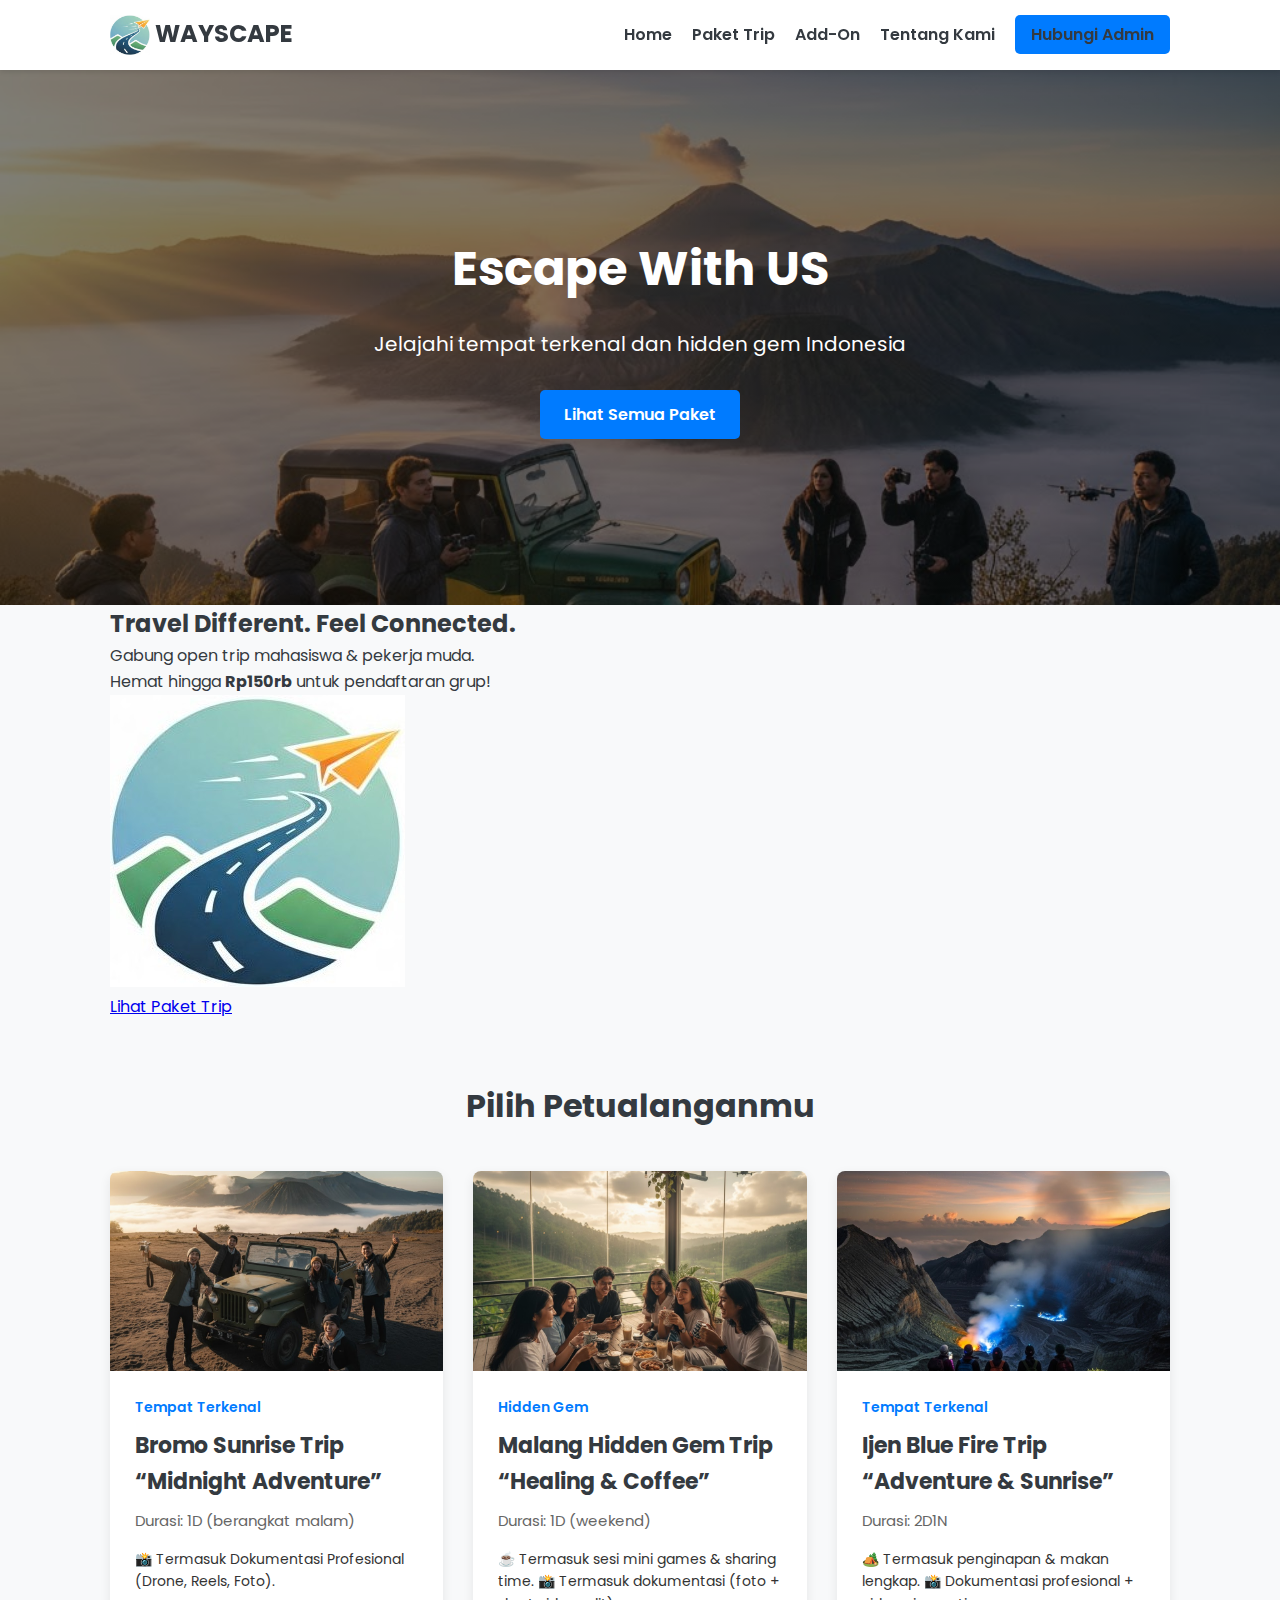
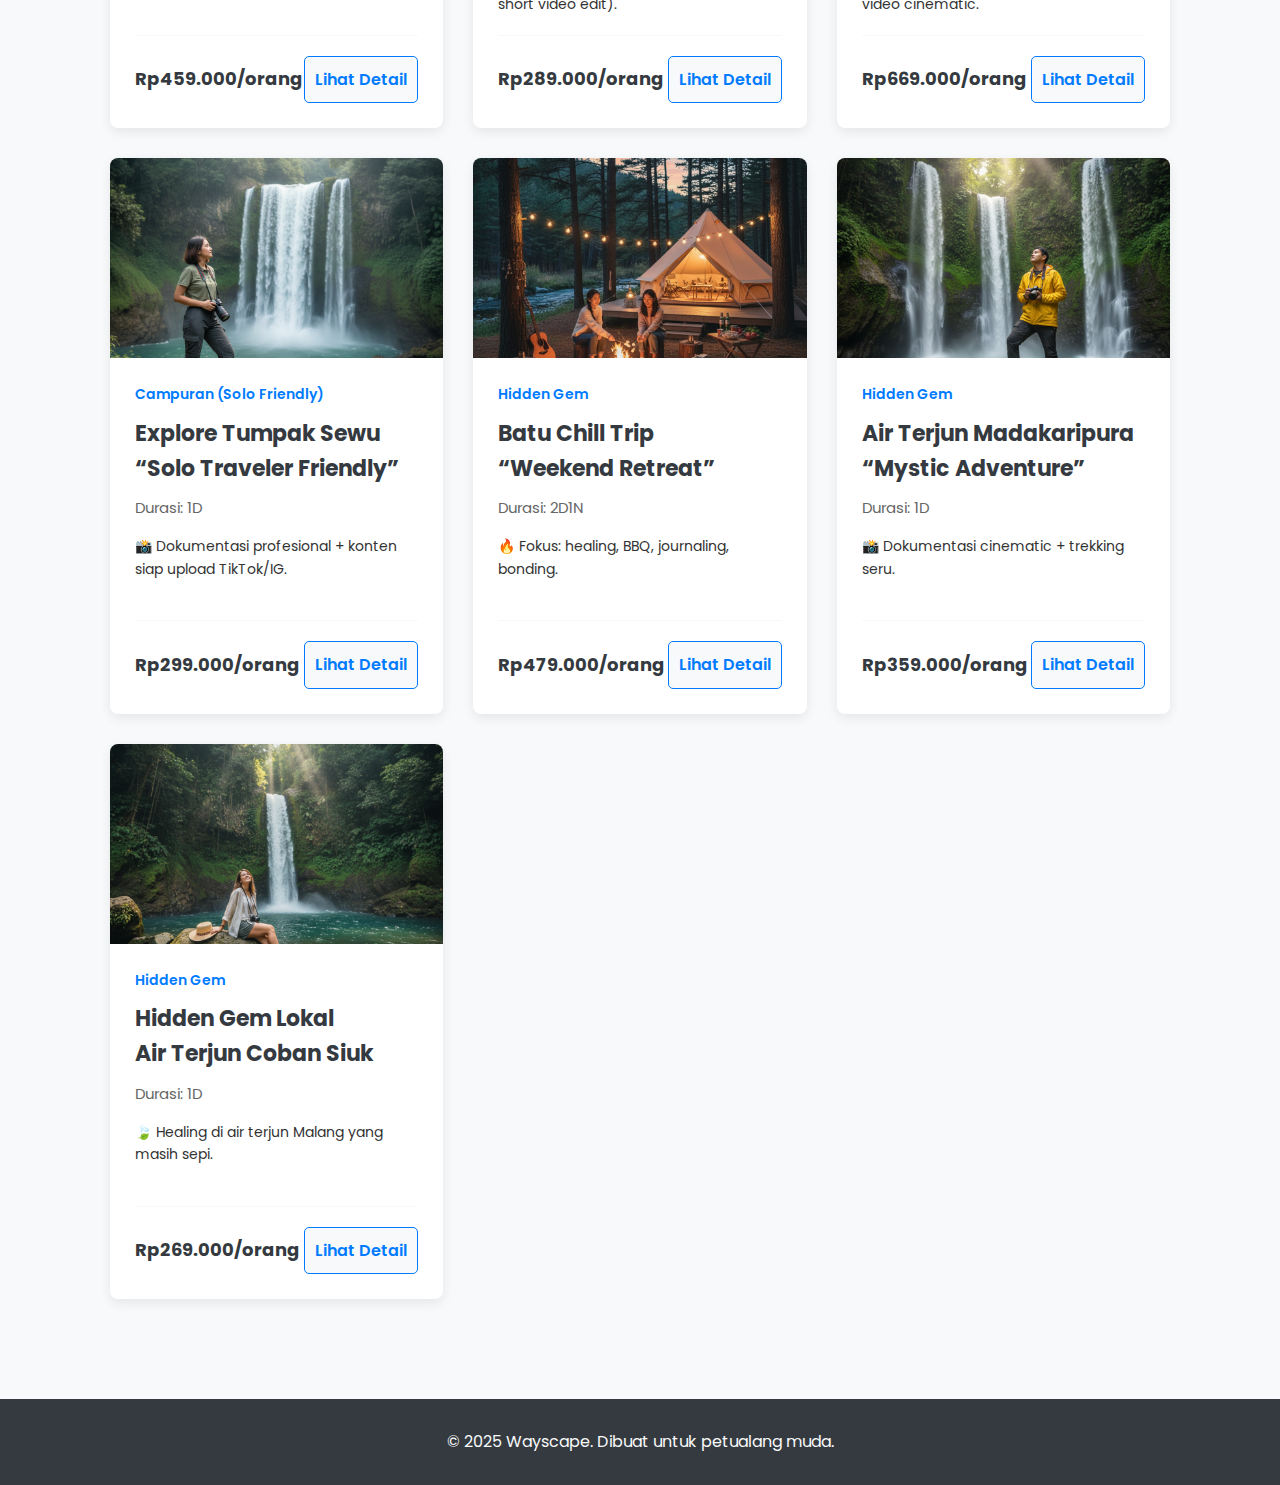
<file: index.html>
<!DOCTYPE html>
<html lang="id">
<head>
    <meta charset="UTF-8">
    <meta name="viewport" content="width=device-width, initial-scale=1.0">
    <title>Wayscape - Open Trip Realistis (17-29 Tahun)</title>
    <link rel="stylesheet" href="css/style.css">
    <link href="https://fonts.googleapis.com/css2?family=Poppins:wght@400;600;700&display=swap" rel="stylesheet">
</head>
<body>

    <header>
        <nav class="navbar">
            <div class="container">
                <a href="index.html" class="nav-logo">
    <img src="images/logo wayscape.jpg" alt="Logo Wayscape" class="logo-img">
    <span class="logo-text">WAYSCAPE</span>
</a>
                <ul class="nav-menu">
                    <li><a href="index.html">Home</a></li>
                    <li><a href="index.html#paket">Paket Trip</a></li>
                    <li><a href="add-on.html">Add-On</a></li>
                    <li><a href="tentang-kami.html">Tentang Kami</a></li>
                    <li><a href="kontak.html" class="nav-cta">Hubungi Admin</a></li>
                </ul>
                <div class="hamburger">
                    <span class="bar"></span>
                    <span class="bar"></span>
                    <span class="bar"></span>
                </div>
            </div>
        </nav>
    </header>

    <section class="hero">
        <div class="container">
            <h1>Escape With US</h1>
            <p style="font-size: 20px; margin-bottom: 30px;">Jelajahi tempat terkenal dan hidden gem Indonesia</p>
            <a href="#paket" class="btn-primary">Lihat Semua Paket</a>
        </div>
    </section>

    <section class="intro-section">
        <div class="container">
            <div class="promo-banner">
                <div class="promo-content">
                    <h2>Travel Different. Feel Connected.</h2>
                    <p>Gabung open trip mahasiswa & pekerja muda. <br>
                    Hemat hingga <strong>Rp150rb</strong> untuk pendaftaran grup!</p>
                </div>
                
                <div class="promo-action">
                    <div class="promo-qr">
                        <img src="images/logo wayscape.jpg" alt="QR Scan">
                    </div>
                    
                    <a href="#paket" class="btn-promo">Lihat Paket Trip</a>
                </div>
            </div>
        </div>
    </section>

    <section id="paket" class="trip-packages">
        <div class="container">
            <h2>Pilih Petualanganmu</h2>
            <div class="trip-grid">
                
                <div class="trip-card">
                    <img src="images/bromo-card.jpg" alt="Bromo Sunrise Trip" class="card-img">
                    <div class="card-content">
                        <span class="card-category">Tempat Terkenal</span>
                        <h3>Bromo Sunrise Trip  “Midnight Adventure”</h3>
                        <p class="card-duration">Durasi: 1D (berangkat malam)</p>
                        <p class="card-bonus">📸 Termasuk Dokumentasi Profesional (Drone, Reels, Foto).</p>
                        <div class="card-footer">
                            <span class="card-price">Rp459.000/orang</span>
                            <a href="paket/detail-bromo.html" class="btn-secondary">Lihat Detail</a>
                        </div>
                    </div>
                </div>

                <div class="trip-card">
                    <img src="images/malang-card.jpg" alt="Malang Hidden Gem Trip" class="card-img">
                    <div class="card-content">
                        <span class="card-category">Hidden Gem</span>
                        <h3>Malang Hidden Gem Trip  “Healing & Coffee”</h3>
                        <p class="card-duration">Durasi: 1D (weekend)</p>
                        <p class="card-bonus">☕ Termasuk sesi mini games & sharing time. 📸 Termasuk dokumentasi (foto + short video edit).</p>
                        <div class="card-footer">
                            <span class="card-price">Rp289.000/orang</span>
                            <a href="paket/detail-malang.html" class="btn-secondary">Lihat Detail</a>
                        </div>
                    </div>
                </div>

                <div class="trip-card">
                    <img src="images/ijen-card.jpg" alt="Ijen Blue Fire Trip" class="card-img">
                    <div class="card-content">
                        <span class="card-category">Tempat Terkenal</span>
                        <h3>Ijen Blue Fire Trip  “Adventure & Sunrise”</h3>
                        <p class="card-duration">Durasi: 2D1N</p>
                        <p class="card-bonus">🏕️ Termasuk penginapan & makan lengkap. 📸 Dokumentasi profesional + video cinematic.</p>
                        <div class="card-footer">
                            <span class="card-price">Rp669.000/orang</span>
                            <a href="paket/detail-ijen.html" class="btn-secondary">Lihat Detail</a>
                        </div>
                    </div>
                </div>

                <div class="trip-card">
                    <img src="images/tumpak-sewu-card.jpg" alt="Tumpak Sewu Trip" class="card-img">
                    <div class="card-content">
                        <span class="card-category">Campuran (Solo Friendly)</span>
                        <h3>Explore Tumpak Sewu<br>“Solo Traveler Friendly”</h3>
                        <p class="card-duration">Durasi: 1D</p>
                        <p class="card-bonus">📸 Dokumentasi profesional + konten siap upload TikTok/IG.</p>
                        <div class="card-footer">
                            <span class="card-price">Rp299.000/orang</span>
                            <a href="paket/detail-tumpak-sewu.html" class="btn-secondary">Lihat Detail</a>
                        </div>
                    </div>
                </div>
                
                <div class="trip-card">
                    <img src="images/retreat-card.jpg" alt="Weekend Retreat Trip" class="card-img">
                    <div class="card-content">
                        <span class="card-category">Hidden Gem</span>
                        <h3>Batu Chill Trip <br> “Weekend Retreat”</h3>
                        <p class="card-duration">Durasi: 2D1N</p>
                        <p class="card-bonus">🔥 Fokus: healing, BBQ, journaling, bonding.</p>
                        <div class="card-footer">
                            <span class="card-price">Rp479.000/orang</span>
                            <a href="paket/detail-retreat.html" class="btn-secondary">Lihat Detail</a>
                        </div>
                    </div>
                </div>
                <div class="trip-card">
                    <img src="images/madakaripura-card.jpg" alt="Madakaripura Trip" class="card-img">
                    <div class="card-content">
                        <span class="card-category">Hidden Gem</span>
                        <h3>Air Terjun Madakaripura  “Mystic Adventure”</h3>
                        <p class="card-duration">Durasi: 1D</p>
                        <p class="card-bonus">📸 Dokumentasi cinematic + trekking seru.</p>
                        <div class="card-footer">
                            <span class="card-price">Rp359.000/orang</span>
                            <a href="paket/detail-madakaripura.html" class="btn-secondary">Lihat Detail</a>
                        </div>
                    </div>
                </div>
                <div class="trip-card">
                    <img src="images/coban-siuk-card.jpg" alt="Coban Siuk Trip" class="card-img">
                    <div class="card-content">
                        <span class="card-category">Hidden Gem</span>
                        <h3>Hidden Gem Lokal<br> Air Terjun Coban Siuk</h3>
                        <p class="card-duration">Durasi: 1D</p>
                        <p class="card-bonus">🍃 Healing di air terjun Malang yang masih sepi.</p>
                        <div class="card-footer">
                            <span class="card-price">Rp269.000/orang</span>
                            <a href="paket/detail-coban-siuk.html" class="btn-secondary">Lihat Detail</a>
                        </div>
                    </div>
                </div>
                </div>
        </div>
    </section>

    <footer>
        <div class="container">
            <p>&copy; 2025 Wayscape. Dibuat untuk petualang muda.</p>
        </div>
    </footer>
    <script>
        const hamburger = document.querySelector(".hamburger");
        const navMenu = document.querySelector(".nav-menu");

        hamburger.addEventListener("click", () => {
            hamburger.classList.toggle("active");
            navMenu.classList.toggle("active");
        });
    </script>

</body>
</html>
</file>
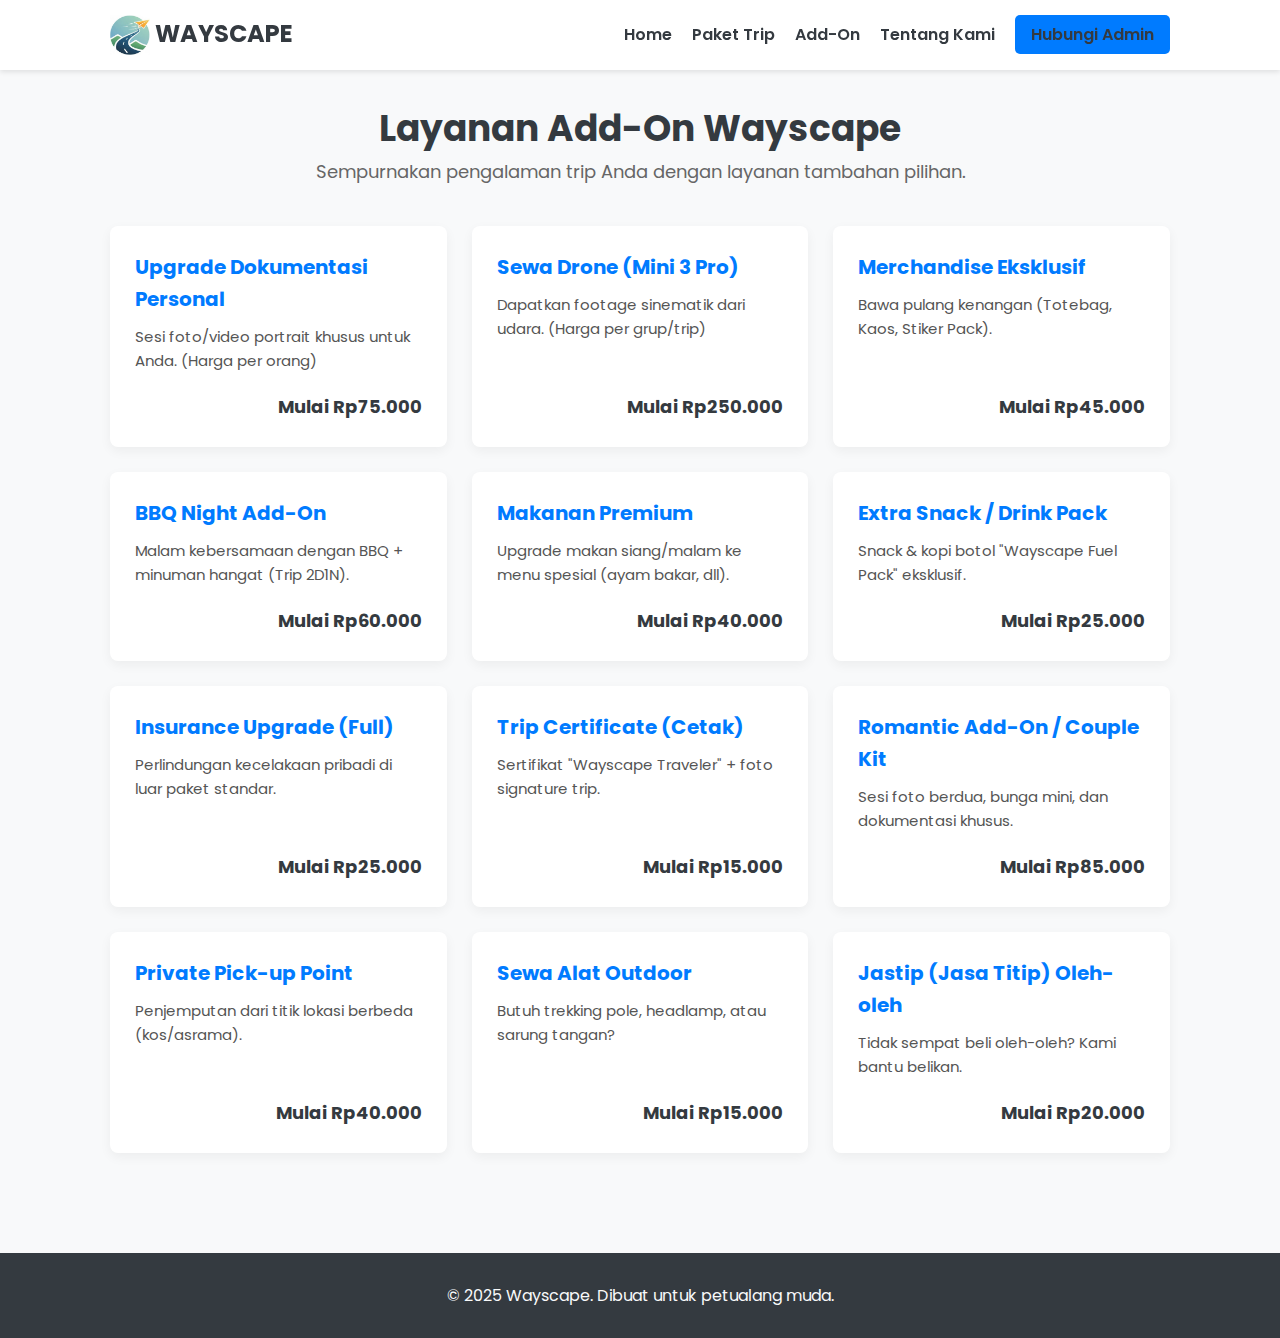
<file: add-on.html>
<!DOCTYPE html>
<html lang="id">
<head>
    <meta charset="UTF-8">
    <meta name="viewport" content="width=device-width, initial-scale=1.0">
    <title>Layanan Add-On - Wayscape</title>
    <link rel="stylesheet" href="css/style.css">
    <link href="https://fonts.googleapis.com/css2?family=Poppins:wght@400;600;700&display=swap" rel="stylesheet">
</head>
<body>

    <header>
        <nav class="navbar">
            <div class="container">
                <a href="index.html" class="nav-logo">
                    <img src="images/logo wayscape.jpg" alt="Logo Wayscape" class="logo-img">
                    <span class="logo-text">WAYSCAPE</span>
                </a>
                <ul class="nav-menu">
                    <li><a href="index.html">Home</a></li>
                    <li><a href="index.html#paket">Paket Trip</a></li>
                    <li><a href="add-on.html">Add-On</a></li>
                    <li><a href="tentang-kami.html">Tentang Kami</a></li>
                    <li><a href="kontak.html" class="nav-cta">Hubungi Admin</a></li>
                </ul>
                <div class="hamburger">
                    <span class="bar"></span>
                    <span class="bar"></span>
                    <span class="bar"></span>
                </div>
            </div>
        </nav>
    </header>

    <section class="addon-page">
        <div class="container">
            <h1>Layanan Add-On Wayscape</h1>
            <p class="addon-subtitle">Sempurnakan pengalaman trip Anda dengan layanan tambahan pilihan.</p>

            <div class="addon-grid">
                <div class="addon-card">
                    <h3>Upgrade Dokumentasi Personal</h3>
                    <p>Sesi foto/video portrait khusus untuk Anda. (Harga per orang)</p>
                    <span class="addon-price">Mulai Rp75.000</span>
                </div>
                <div class="addon-card">
                    <h3>Sewa Drone (Mini 3 Pro)</h3>
                    <p>Dapatkan footage sinematik dari udara. (Harga per grup/trip)</p>
                    <span class="addon-price">Mulai Rp250.000</span>
                </div>
                <div class="addon-card">
                    <h3>Merchandise Eksklusif</h3>
                    <p>Bawa pulang kenangan (Totebag, Kaos, Stiker Pack).</p>
                    <span class="addon-price">Mulai Rp45.000</span>
                </div>
                <div class="addon-card">
                    <h3>BBQ Night Add-On</h3>
                    <p>Malam kebersamaan dengan BBQ + minuman hangat (Trip 2D1N).</p>
                    <span class="addon-price">Mulai Rp60.000</span>
                </div>
                <div class="addon-card">
                    <h3>Makanan Premium</h3>
                    <p>Upgrade makan siang/malam ke menu spesial (ayam bakar, dll).</p>
                    <span class="addon-price">Mulai Rp40.000</span>
                </div>
                <div class="addon-card">
                    <h3>Extra Snack / Drink Pack</h3>
                    <p>Snack & kopi botol "Wayscape Fuel Pack" eksklusif.</p>
                    <span class="addon-price">Mulai Rp25.000</span>
                </div>
                <div class="addon-card">
                    <h3>Insurance Upgrade (Full)</h3>
                    <p>Perlindungan kecelakaan pribadi di luar paket standar.</p>
                    <span class="addon-price">Mulai Rp25.000</span>
                </div>
                <div class="addon-card">
                    <h3>Trip Certificate (Cetak)</h3>
                    <p>Sertifikat "Wayscape Traveler" + foto signature trip.</p>
                    <span class="addon-price">Mulai Rp15.000</span>
                </div>
                <div class="addon-card">
                    <h3>Romantic Add-On / Couple Kit</h3>
                    <p>Sesi foto berdua, bunga mini, dan dokumentasi khusus.</p>
                    <span class="addon-price">Mulai Rp85.000</span>
                </div>
                <div class="addon-card">
                    <h3>Private Pick-up Point</h3>
                    <p>Penjemputan dari titik lokasi berbeda (kos/asrama).</p>
                    <span class="addon-price">Mulai Rp40.000</span>
                </div>
                <div class="addon-card">
                    <h3>Sewa Alat Outdoor</h3>
                    <p>Butuh trekking pole, headlamp, atau sarung tangan?</p>
                    <span class="addon-price">Mulai Rp15.000</span>
                </div>
                <div class="addon-card">
                    <h3>Jastip (Jasa Titip) Oleh-oleh</h3>
                    <p>Tidak sempat beli oleh-oleh? Kami bantu belikan.</p>
                    <span class="addon-price">Mulai Rp20.000</span>
                </div>
            </div>
        </div>
    </section>

    <footer>
        <div class="container">
            <p>&copy; 2025 Wayscape. Dibuat untuk petualang muda.</p>
        </div>
    </footer>

    <script>
        document.addEventListener('DOMContentLoaded', function() {
            const hamburger = document.querySelector('.hamburger');
            const navMenu = document.querySelector('.nav-menu');
            
            if (hamburger && navMenu) {
                hamburger.addEventListener('click', function() {
                    // Toggle 'active' class on both menu and hamburger
                    navMenu.classList.toggle('active');
                    hamburger.classList.toggle('active'); 
                });
            }
        });
    </script>

</body>
</html>
</file>
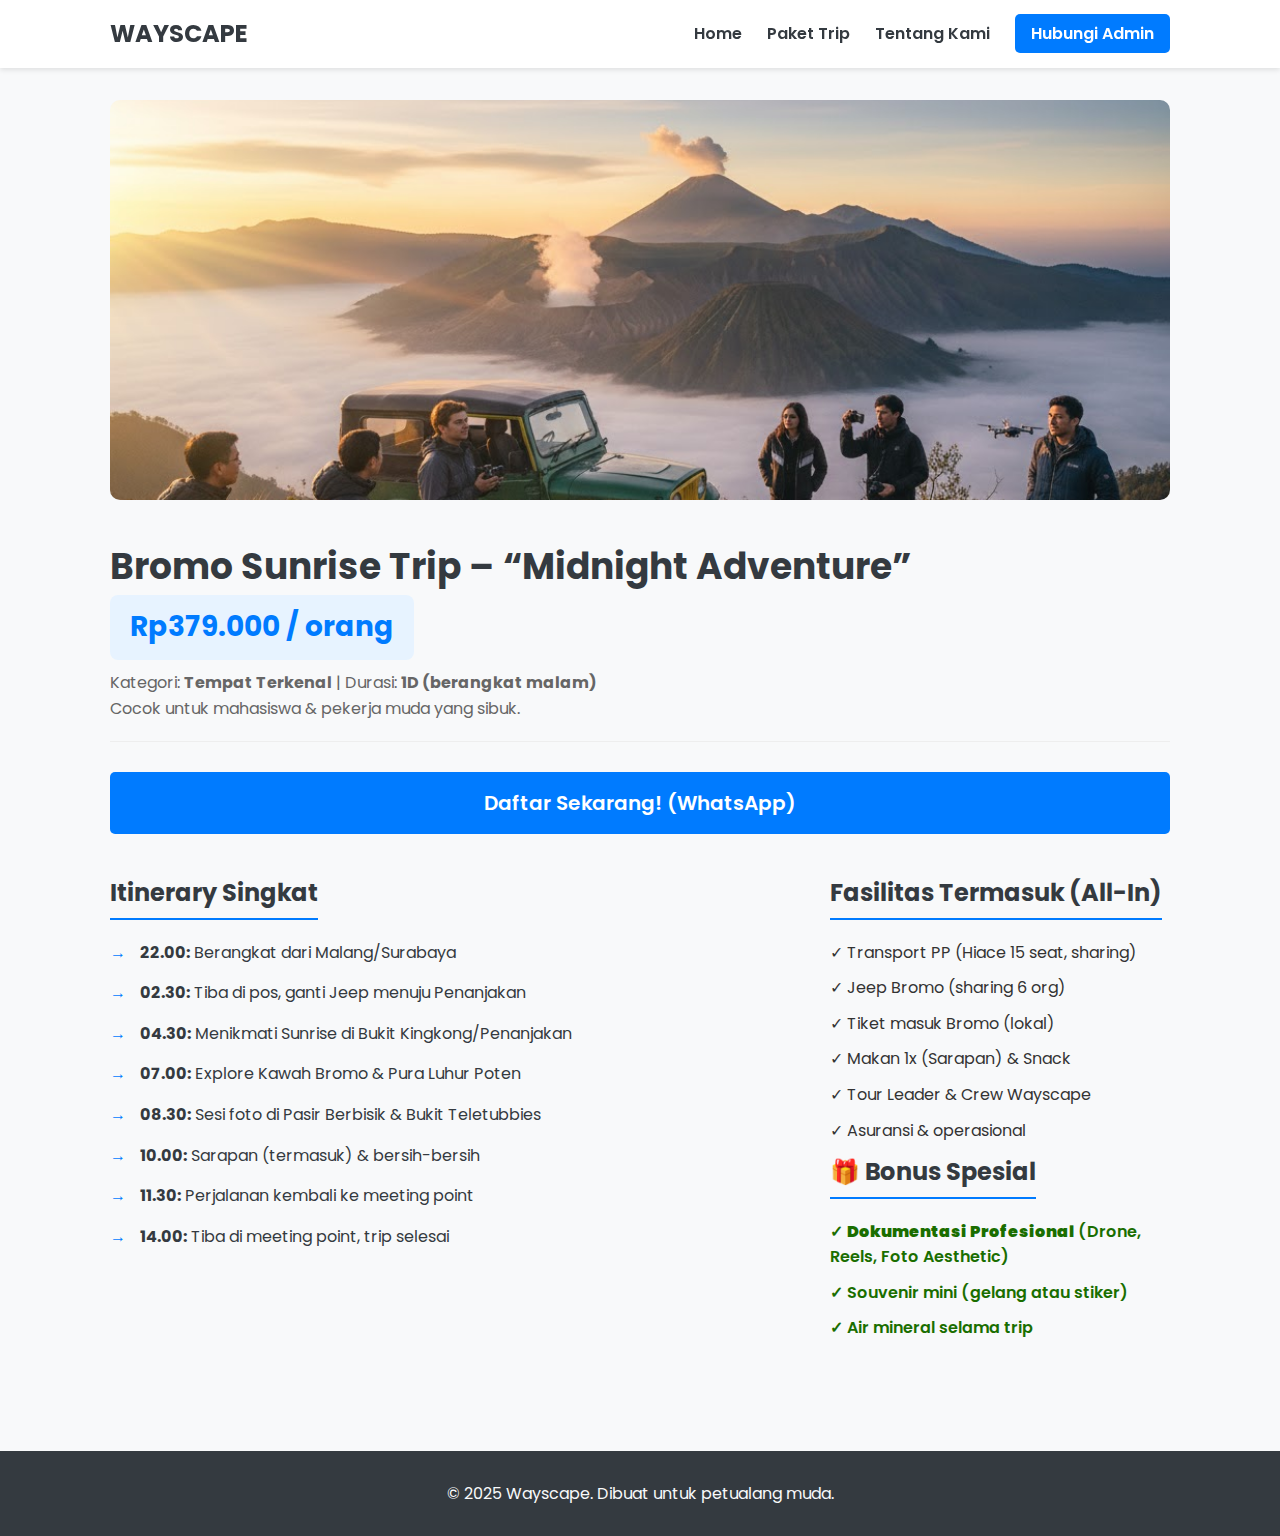
<file: detail-bromo.html>
<!DOCTYPE html>
<html lang="id">
<head>
    <meta charset="UTF-8">
    <meta name="viewport" content="width=device-width, initial-scale=1.0">
    <title>Detail Trip - Bromo Sunrise Adventure</title>
    <link rel="stylesheet" href="style.css"> <link href="https://fonts.googleapis.com/css2?family=Poppins:wght@400;600;700&display=swap" rel="stylesheet">
</head>
<body>

    <header>
        <nav class="navbar">
            <div class="container">
                <a href="index.html" class="nav-logo">WAYSCAPE</a> <ul class="nav-menu">
                    <li><a href="index.html">Home</a></li>
                    <li><a href="index.html#paket">Paket Trip</a></li>
                    <li><a href="tentang-kami.html">Tentang Kami</a></li>
                    <li><a href="#" class="nav-cta">Hubungi Admin</a></li>
                </ul>
            </div>
        </nav>
    </header>

    <section class="trip-detail">
        <div class="container">
            <img src="hero-background.jpg" alt="Pemandangan Bromo" class="detail-img">
            
            <div class="detail-header">
                <h1>Bromo Sunrise Trip – “Midnight Adventure”</h1>
                <span class="detail-price">Rp379.000 / orang</span>
            </div>
            
            <p class="detail-subtitle">
                Kategori: <strong>Tempat Terkenal</strong> | Durasi: <strong>1D (berangkat malam)</strong><br>
                Cocok untuk mahasiswa & pekerja muda yang sibuk.
            </p>

            <a href="#" class="btn-primary btn-book">Daftar Sekarang! (WhatsApp)</a>

            <div class="detail-content">
                <div class="detail-left">
                    <h2>Itinerary Singkat</h2>
                    <ul class="itinerary">
                        <li><strong>22.00:</strong> Berangkat dari Malang/Surabaya</li>
                        <li><strong>02.30:</strong> Tiba di pos, ganti Jeep menuju Penanjakan</li>
                        <li><strong>04.30:</strong> Menikmati Sunrise di Bukit Kingkong/Penanjakan</li>
                        <li><strong>07.00:</strong> Explore Kawah Bromo & Pura Luhur Poten</li>
                        <li><strong>08.30:</strong> Sesi foto di Pasir Berbisik & Bukit Teletubbies</li>
                        <li><strong>10.00:</strong> Sarapan (termasuk) & bersih-bersih</li>
                        <li><strong>11.30:</strong> Perjalanan kembali ke meeting point</li>
                        <li><strong>14.00:</strong> Tiba di meeting point, trip selesai</li>
                    </ul>
                </div>

                <div class="detail-right">
                    <h2>Fasilitas Termasuk (All-In)</h2>
                    <ul class="facilities">
                        <li>✓ Transport PP (Hiace 15 seat, sharing)</li>
                        <li>✓ Jeep Bromo (sharing 6 org)</li>
                        <li>✓ Tiket masuk Bromo (lokal)</li>
                        <li>✓ Makan 1x (Sarapan) & Snack</li>
                        <li>✓ Tour Leader & Crew Wayscape</li>
                        <li>✓ Asuransi & operasional</li>
                    </ul>

                    <h2>🎁 Bonus Spesial</h2>
                    <ul class="facilities bonus">
                        <li>✓ <strong>Dokumentasi Profesional</strong> (Drone, Reels, Foto Aesthetic)</li>
                        <li>✓ Souvenir mini (gelang atau stiker)</li>
                        <li>✓ Air mineral selama trip</li>
                    </ul>
                </div>
            </div>
        </div>
    </section>

    <footer>
        <div class="container">
            <p>&copy; 2025 Wayscape. Dibuat untuk petualang muda.</p>
        </div>
    </footer>

</body>
</html>
</file>
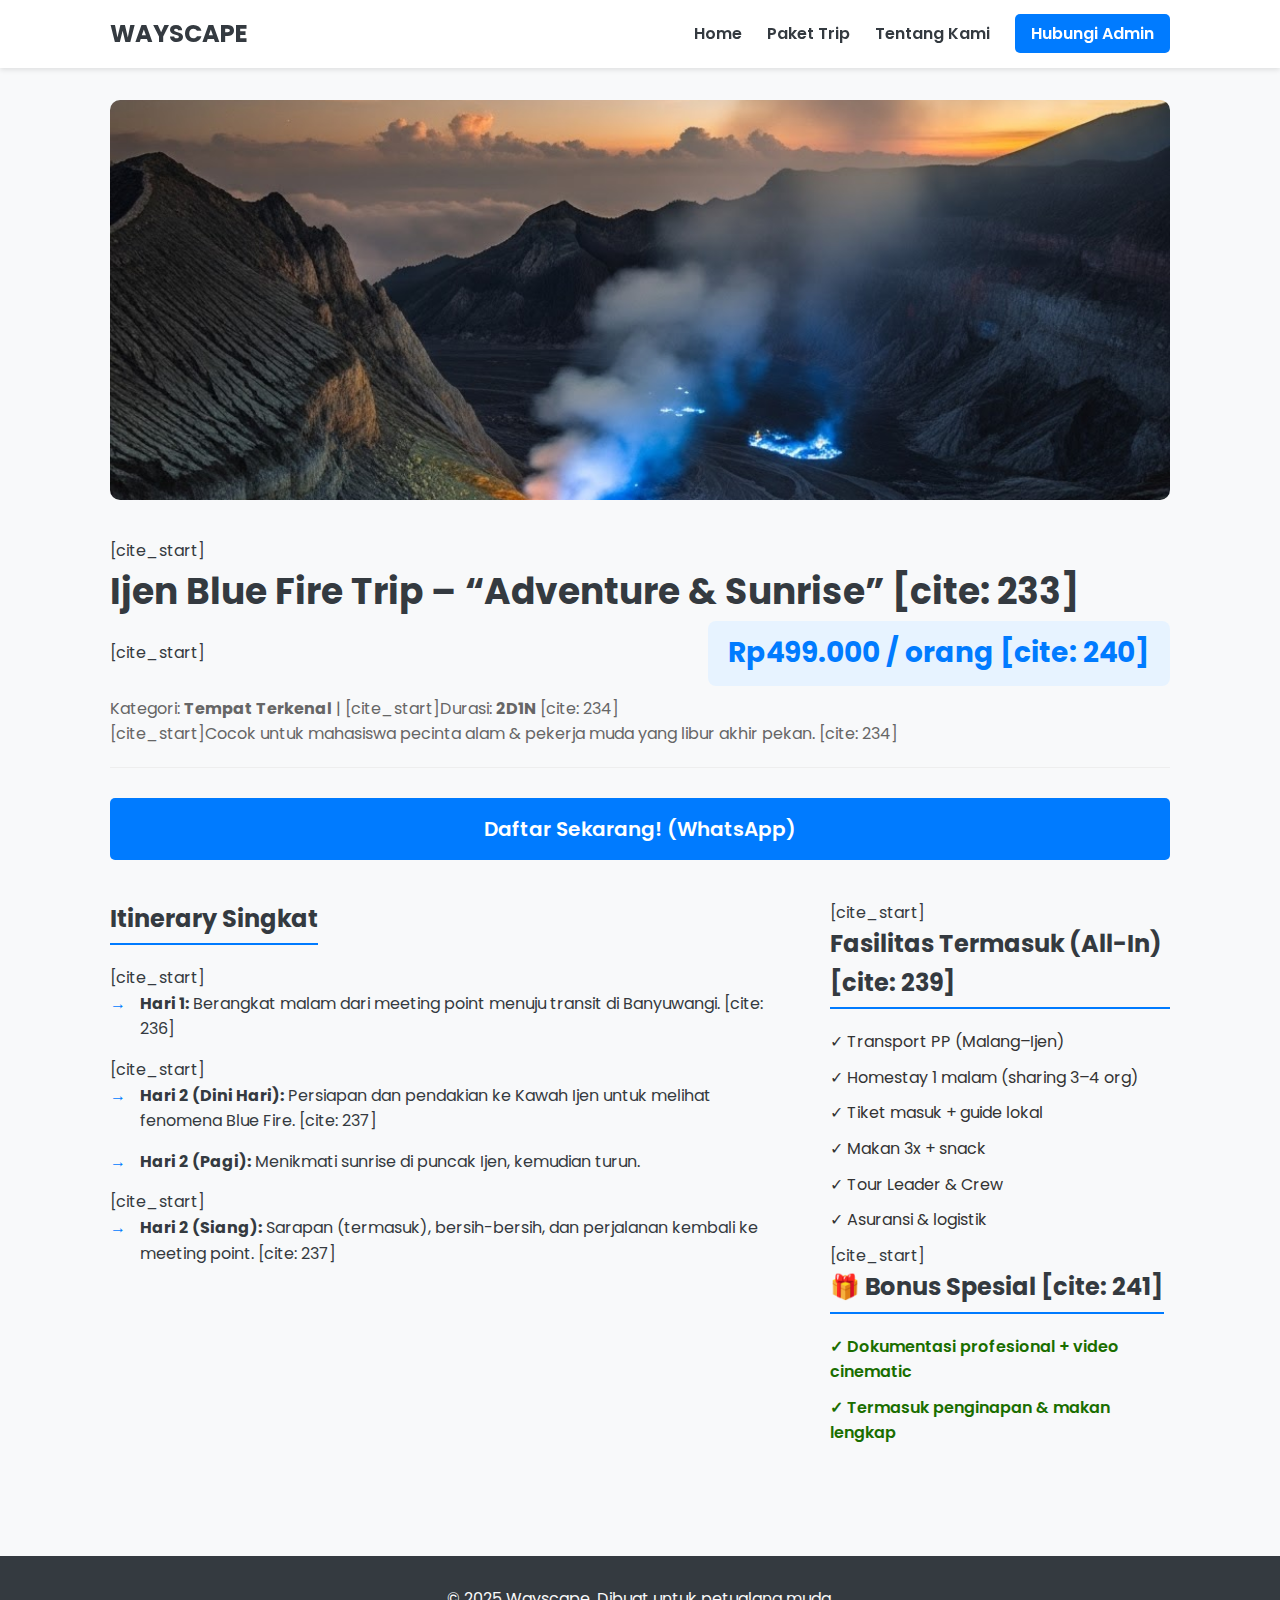
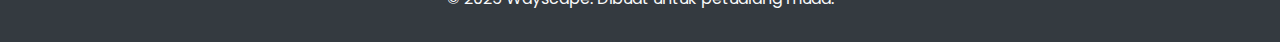
<file: detail-ijen.html>
<!DOCTYPE html>
<html lang="id">
<head>
    <meta charset="UTF-8">
    <meta name="viewport" content="width=device-width, initial-scale=1.0">
    <title>Detail Trip - Ijen Blue Fire</title>
    <link rel="stylesheet" href="style.css"> <link href="https://fonts.googleapis.com/css2?family=Poppins:wght@400;600;700&display=swap" rel="stylesheet">
</head>
<body>

    <header>
        <nav class="navbar">
            <div class="container">
                <a href="index.html" class="nav-logo">WAYSCAPE</a> <ul class="nav-menu">
                    <li><a href="index.html">Home</a></li>
                    <li><a href="index.html#paket">Paket Trip</a></li>
                    <li><a href="tentang-kami.html">Tentang Kami</a></li>
                    <li><a href="#" class="nav-cta">Hubungi Admin</a></li>
                </ul>
            </div>
        </nav>
    </header>

    <section class="trip-detail">
        <div class="container">
            <img src="ijen-card.jpg" alt="Pemandangan Ijen" class="detail-img">
            
            <div class="detail-header">
                [cite_start]<h1>Ijen Blue Fire Trip – “Adventure & Sunrise” [cite: 233]</h1>
                [cite_start]<span class="detail-price">Rp499.000 / orang [cite: 240]</span>
            </div>
            
            <p class="detail-subtitle">
                Kategori: <strong>Tempat Terkenal</strong> | [cite_start]Durasi: <strong>2D1N</strong> [cite: 234]<br>
                [cite_start]Cocok untuk mahasiswa pecinta alam & pekerja muda yang libur akhir pekan. [cite: 234]
            </p>

            <a href="#" class="btn-primary btn-book">Daftar Sekarang! (WhatsApp)</a>

            <div class="detail-content">
                <div class="detail-left">
                    <h2>Itinerary Singkat</h2>
                    <ul class="itinerary">
                        [cite_start]<li><strong>Hari 1:</strong> Berangkat malam dari meeting point menuju transit di Banyuwangi. [cite: 236]</li>
                        [cite_start]<li><strong>Hari 2 (Dini Hari):</strong> Persiapan dan pendakian ke Kawah Ijen untuk melihat fenomena Blue Fire. [cite: 237]</li>
                        <li><strong>Hari 2 (Pagi):</strong> Menikmati sunrise di puncak Ijen, kemudian turun.</li>
                        [cite_start]<li><strong>Hari 2 (Siang):</strong> Sarapan (termasuk), bersih-bersih, dan perjalanan kembali ke meeting point. [cite: 237]</li>
                    </ul>
                </div>

                <div class="detail-right">
                    [cite_start]<h2>Fasilitas Termasuk (All-In) [cite: 239]</h2>
                    <ul class="facilities">
                        <li>✓ Transport PP (Malang–Ijen)</li>
                        <li>✓ Homestay 1 malam (sharing 3–4 org)</li>
                        <li>✓ Tiket masuk + guide lokal</li>
                        <li>✓ Makan 3x + snack</li>
                        <li>✓ Tour Leader & Crew</li>
                        <li>✓ Asuransi & logistik</li>
                    </ul>

                    [cite_start]<h2>🎁 Bonus Spesial [cite: 241]</h2>
                    <ul class="facilities bonus">
                        <li>✓ Dokumentasi profesional + video cinematic</li>
                        <li>✓ Termasuk penginapan & makan lengkap</li>
                    </ul>
                </div>
            </div>
        </div>
    </section>

    <footer>
        <div class="container">
            <p>&copy; 2025 Wayscape. Dibuat untuk petualang muda.</p>
        </div>
    </footer>

</body>
</html>
</file>
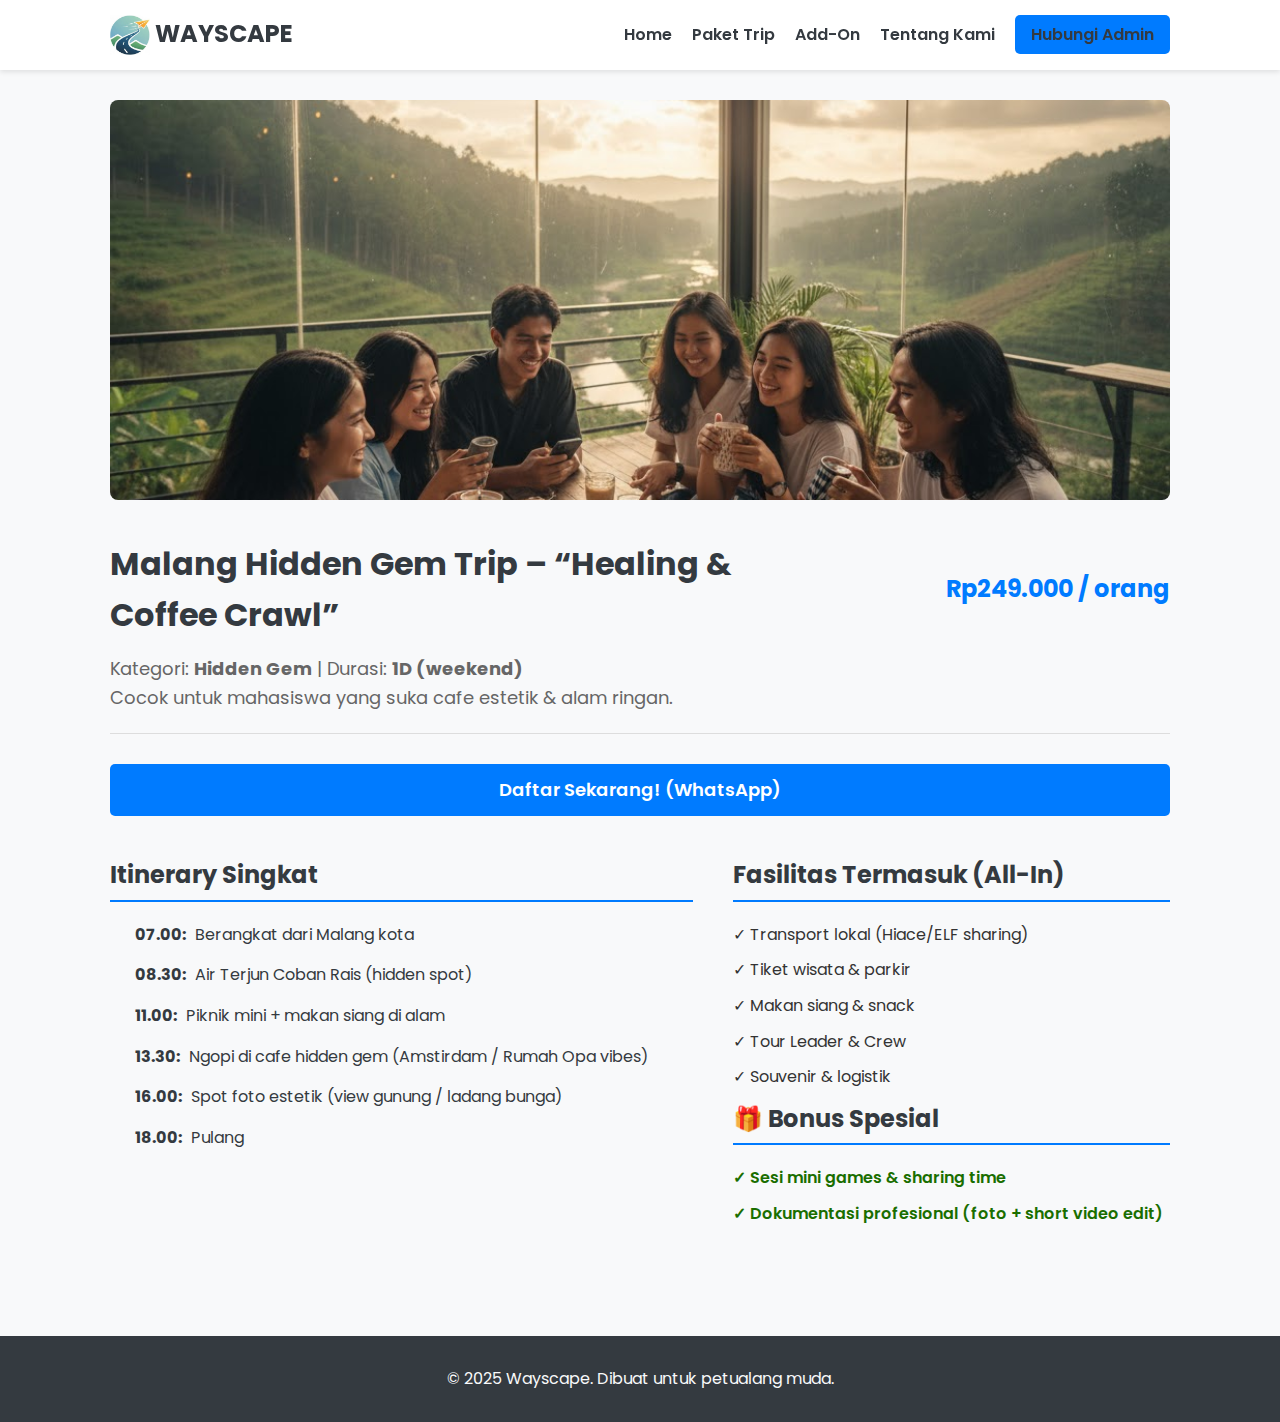
<file: detail-malang.html>
<!DOCTYPE html>
<html lang="id">
<head>
    <meta charset="UTF-8">
    <meta name="viewport" content="width=device-width, initial-scale=1.0">
    <title>Detail Trip - Malang Hidden Gem</title>
    <link rel="stylesheet" href="../css/style.css">
    <link href="https://fonts.googleapis.com/css2?family=Poppins:wght@400;600;700&display=swap" rel="stylesheet">
</head>
<body>

    <header>
        <nav class="navbar">
            <div class="container">
                <a href="../index.html" class="nav-logo">
                    <img src="../images/logo wayscape.jpg" alt="Logo Wayscape" class="logo-img">
                    <span class="logo-text">WAYSCAPE</span>
                </a>
                <ul class="nav-menu">
                    <li><a href="../index.html">Home</a></li>
                    <li><a href="../index.html#paket">Paket Trip</a></li>
                    <li><a href="../add-on.html">Add-On</a></li>
                    <li><a href="../tentang-kami.html">Tentang Kami</a></li>
                    <li><a href="../kontak.html" class="nav-cta">Hubungi Admin</a></li>
                </ul>
            </div>
        </nav>
    </header>

    <section class="trip-detail">
        <div class="container">
            <img src="../images/malang-card.jpg" alt="Pemandangan Malang" class="detail-img">
            
            <div class="detail-header">
                <h1>Malang Hidden Gem Trip – “Healing & Coffee Crawl”</h1>
                <span class="detail-price">Rp249.000 / orang</span>
            </div>
            
            <p class="detail-subtitle">
                Kategori: <strong>Hidden Gem</strong> | Durasi: <strong>1D (weekend)</strong><br>
                Cocok untuk mahasiswa yang suka cafe estetik & alam ringan.
            </p>

            <a href="https://wa.me/6281234567890" class="btn-primary btn-book" target="_blank">Daftar Sekarang! (WhatsApp)</a>

            <div class="detail-content">
                <div class="detail-left">
                    <h2>Itinerary Singkat</h2>
                    <ul class="itinerary">
                        <li><strong>07.00:</strong> Berangkat dari Malang kota</li>
                        <li><strong>08.30:</strong> Air Terjun Coban Rais (hidden spot)</li>
                        <li><strong>11.00:</strong> Piknik mini + makan siang di alam</li>
                        <li><strong>13.30:</strong> Ngopi di cafe hidden gem (Amstirdam / Rumah Opa vibes)</li>
                        <li><strong>16.00:</strong> Spot foto estetik (view gunung / ladang bunga)</li>
                        <li><strong>18.00:</strong> Pulang</li>
                    </ul>
                </div>

                <div class="detail-right">
                    <h2>Fasilitas Termasuk (All-In)</h2>
                    <ul class="facilities">
                        <li>✓ Transport lokal (Hiace/ELF sharing)</li>
                        <li>✓ Tiket wisata & parkir</li>
                        <li>✓ Makan siang & snack</li>
                        <li>✓ Tour Leader & Crew</li>
                        <li>✓ Souvenir & logistik</li>
                    </ul>

                    <h2>🎁 Bonus Spesial</h2>
                    <ul class="facilities bonus">
                        <li>✓ Sesi mini games & sharing time</li>
                        <li>✓ Dokumentasi profesional (foto + short video edit)</li>
                    </ul>
                </div>
            </div>
        </div>
    </section>

    <footer>
        <div class="container">
            <p>&copy; 2025 Wayscape. Dibuat untuk petualang muda.</p>
        </div>
    </footer>

</body>
</html>
</file>
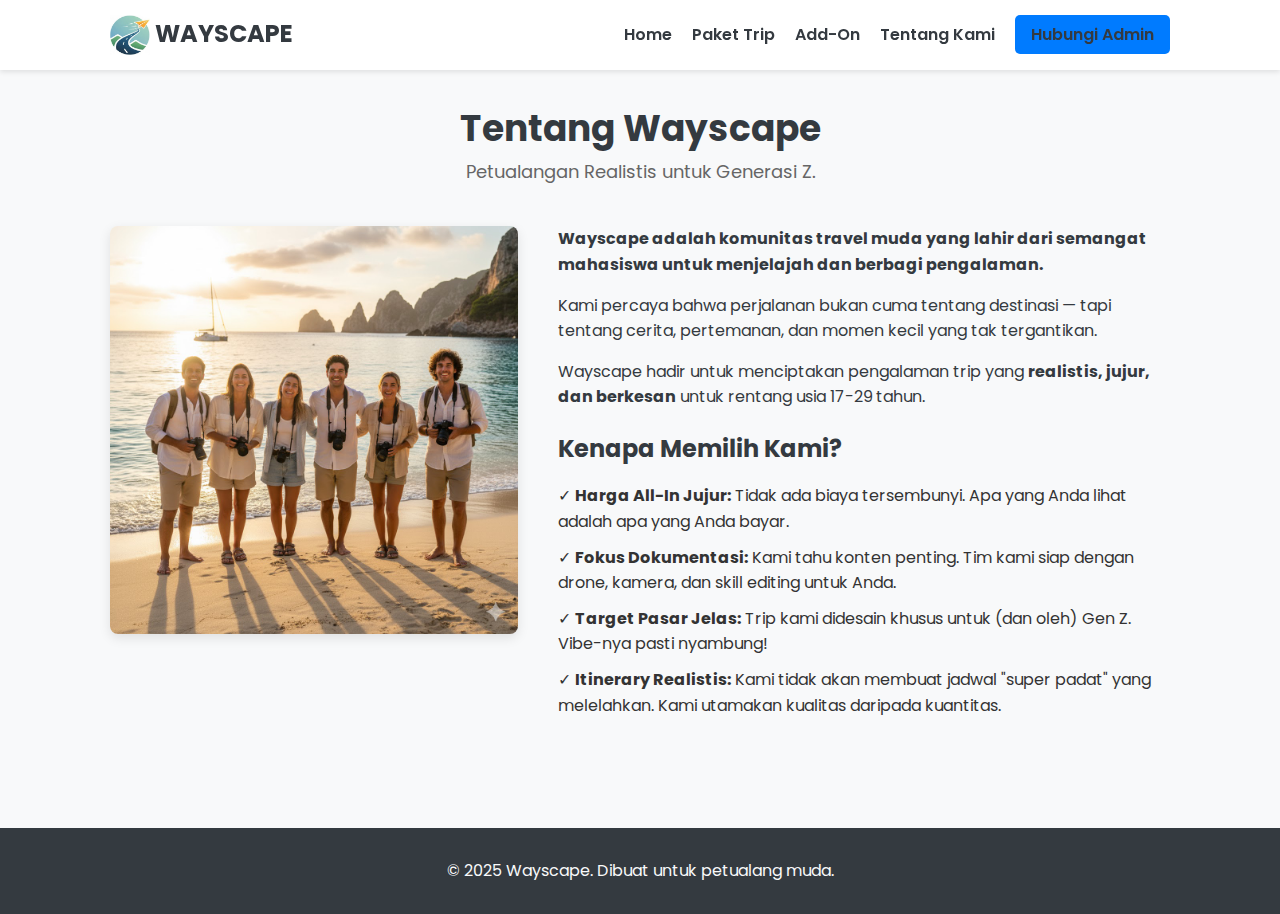
<file: tentang-kami.html>
<!DOCTYPE html>
<html lang="id">
<head>
    <meta charset="UTF-8">
    <meta name="viewport" content="width=device-width, initial-scale=1.0">
    <title>Tentang Kami - Wayscape</title>
    <link rel="stylesheet" href="css/style.css">
    <link href="https://fonts.googleapis.com/css2?family=Poppins:wght@400;600;700&display=swap" rel="stylesheet">
</head>
<body>

    <header>
        <nav class="navbar">
            <div class="container">
                <a href="index.html" class="nav-logo">
                    <img src="images/logo wayscape.jpg" alt="Logo Wayscape" class="logo-img">
                    <span class="logo-text">WAYSCAPE</span>
                </a>
                <ul class="nav-menu">
                    <li><a href="index.html">Home</a></li>
                    <li><a href="index.html#paket">Paket Trip</a></li>
                    <li><a href="add-on.html">Add-On</a></li>
                    <li><a href="tentang-kami.html">Tentang Kami</a></li>
                    <li><a href="kontak.html" class="nav-cta">Hubungi Admin</a></li>
                </ul>
                <div class="hamburger">
                    <span class="bar"></span>
                    <span class="bar"></span>
                    <span class="bar"></span>
                </div>
            </div>
        </nav>
    </header>

    <section class="about-us">
        <div class="container">
            <h1>Tentang Wayscape</h1>
            <p class="about-subtitle">Petualangan Realistis untuk Generasi Z.</p>

            <div class="about-content">
                <div class="about-image">
                    <img src="images/tim-wayscape.jpg" alt="Tim Wayscape">
                </div>
                <div class="about-text">
                    <p><strong>Wayscape adalah komunitas travel muda yang lahir dari semangat mahasiswa untuk menjelajah dan berbagi pengalaman.</strong></V>
                    <p>Kami percaya bahwa perjalanan bukan cuma tentang destinasi — tapi tentang cerita, pertemanan, dan momen kecil yang tak tergantikan.</p>
                    <p>Wayscape hadir untuk menciptakan pengalaman trip yang <strong>realistis, jujur, dan berkesan</strong> untuk rentang usia 17-29 tahun.</p>
                    
                    <h3>Kenapa Memilih Kami?</h3>
                    <ul class="facilities">
                        <li>✓ <strong>Harga All-In Jujur:</strong> Tidak ada biaya tersembunyi. Apa yang Anda lihat adalah apa yang Anda bayar.</li>
                        <li>✓ <strong>Fokus Dokumentasi:</strong> Kami tahu konten penting. Tim kami siap dengan drone, kamera, dan skill editing untuk Anda.</li>
                        <li>✓ <strong>Target Pasar Jelas:</strong> Trip kami didesain khusus untuk (dan oleh) Gen Z. Vibe-nya pasti nyambung!</li>
                        <li>✓ <strong>Itinerary Realistis:</strong> Kami tidak akan membuat jadwal "super padat" yang melelahkan. Kami utamakan kualitas daripada kuantitas.</li>
                    </ul>
                </div>
            </div>
        </div>
    </section>

    <footer>
        <div class="container">
            <p>&copy; 2025 Wayscape. Dibuat untuk petualang muda.</p>
        </div>
    </footer>

    <script>
        document.addEventListener('DOMContentLoaded', function() {
            const hamburger = document.querySelector('.hamburger');
            const navMenu = document.querySelector('.nav-menu');
            
            if (hamburger && navMenu) {
                hamburger.addEventListener('click', function() {
                    // Toggle 'active' class pada menu dan icon hamburger
                    navMenu.classList.toggle('active');
                    hamburger.classList.toggle('active'); 
                });
            }
        });
    </script>

</body>
</html>
</file>
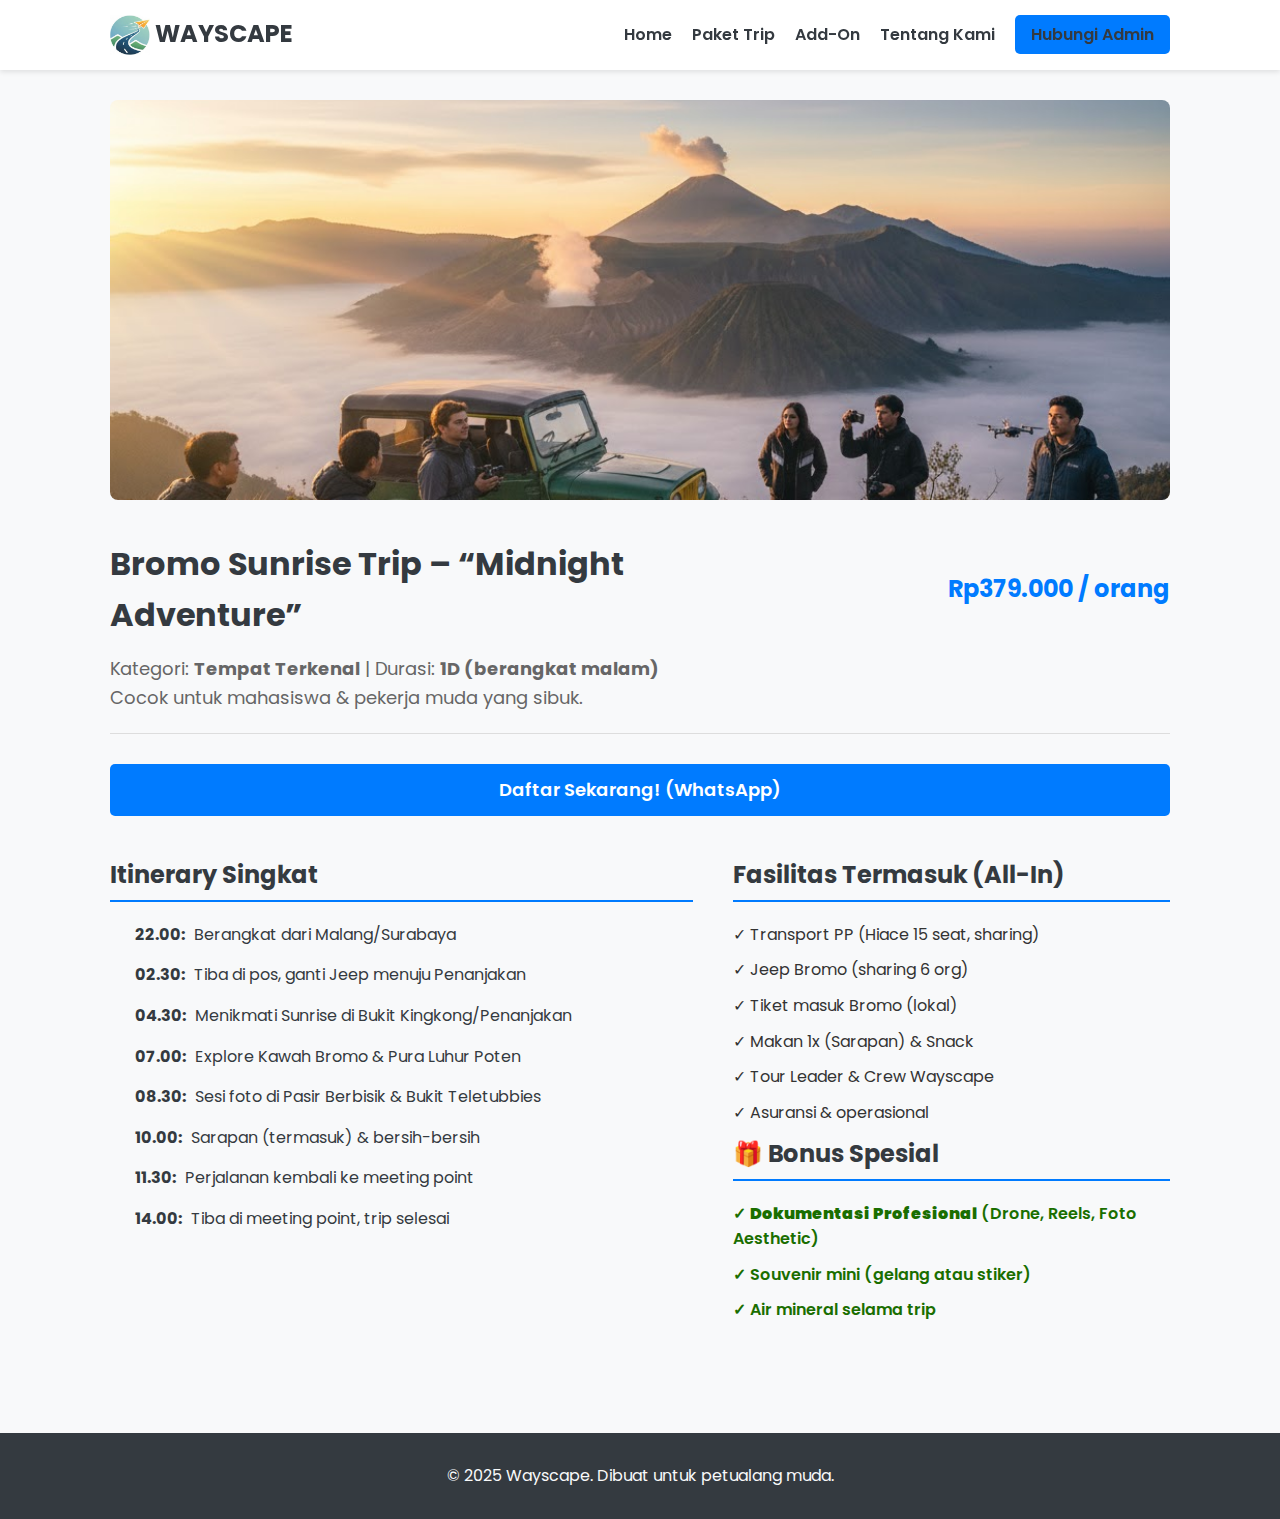
<file: paket/detail-bromo.html>
<!DOCTYPE html>
<html lang="id">
<head>
    <meta charset="UTF-8">
    <meta name="viewport" content="width=device-width, initial-scale=1.0">
    <title>Detail Trip - Bromo Sunrise Adventure</title>
    <link rel="stylesheet" href="../css/style.css">
    <link href="https://fonts.googleapis.com/css2?family=Poppins:wght@400;600;700&display=swap" rel="stylesheet">
</head>
<body>

    <header>
        <nav class="navbar">
            <div class="container">
                <a href="../index.html" class="nav-logo">
                    <img src="../images/logo wayscape.jpg" alt="Logo Wayscape" class="logo-img">
                    <span class="logo-text">WAYSCAPE</span>
                </a>
                <ul class="nav-menu">
                    <li><a href="../index.html">Home</a></li>
                    <li><a href="../index.html#paket">Paket Trip</a></li>
                    <li><a href="../add-on.html">Add-On</a></li>
                    <li><a href="../tentang-kami.html">Tentang Kami</a></li>
                    <li><a href="../kontak.html" class="nav-cta">Hubungi Admin</a></li>
                </ul>
            </div>
        </nav>
    </header>

    <section class="trip-detail">
        <div class="container">
            <img src="../images/hero-background.jpg" alt="Pemandangan Bromo" class="detail-img">
            
            <div class="detail-header">
                <h1>Bromo Sunrise Trip – “Midnight Adventure”</h1>
                <span class="detail-price">Rp379.000 / orang</span>
            </div>
            
            <p class="detail-subtitle">
                Kategori: <strong>Tempat Terkenal</strong> | Durasi: <strong>1D (berangkat malam)</strong><br>
                Cocok untuk mahasiswa & pekerja muda yang sibuk.
            </p>

            <a href="https://wa.me/6281234567890" class="btn-primary btn-book" target="_blank">Daftar Sekarang! (WhatsApp)</a>

            <div class="detail-content">
                <div class="detail-left">
                    <h2>Itinerary Singkat</h2>
                    <ul class="itinerary">
                        <li><strong>22.00:</strong> Berangkat dari Malang/Surabaya</li>
                        <li><strong>02.30:</strong> Tiba di pos, ganti Jeep menuju Penanjakan</li>
                        <li><strong>04.30:</strong> Menikmati Sunrise di Bukit Kingkong/Penanjakan</li>
                        <li><strong>07.00:</strong> Explore Kawah Bromo & Pura Luhur Poten</li>
                        <li><strong>08.30:</strong> Sesi foto di Pasir Berbisik & Bukit Teletubbies</li>
                        <li><strong>10.00:</strong> Sarapan (termasuk) & bersih-bersih</li>
                        <li><strong>11.30:</strong> Perjalanan kembali ke meeting point</li>
                        <li><strong>14.00:</strong> Tiba di meeting point, trip selesai</li>
                    </ul>
                </div>

                <div class="detail-right">
                    <h2>Fasilitas Termasuk (All-In)</h2>
                    <ul class="facilities">
                        <li>✓ Transport PP (Hiace 15 seat, sharing)</li>
                        <li>✓ Jeep Bromo (sharing 6 org)</li>
                        <li>✓ Tiket masuk Bromo (lokal)</li>
                        <li>✓ Makan 1x (Sarapan) & Snack</li>
                        <li>✓ Tour Leader & Crew Wayscape</li>
                        <li>✓ Asuransi & operasional</li>
                    </ul>

                    <h2>🎁 Bonus Spesial</h2>
                    <ul class="facilities bonus">
                        <li>✓ <strong>Dokumentasi Profesional</strong> (Drone, Reels, Foto Aesthetic)</li>
                        <li>✓ Souvenir mini (gelang atau stiker)</li>
                        <li>✓ Air mineral selama trip</li>
                    </ul>
                </div>
            </div>
        </div>
    </section>

    <footer>
        <div class="container">
            <p>&copy; 2025 Wayscape. Dibuat untuk petualang muda.</p>
        </div>
    </footer>

</body>
</html>
</file>
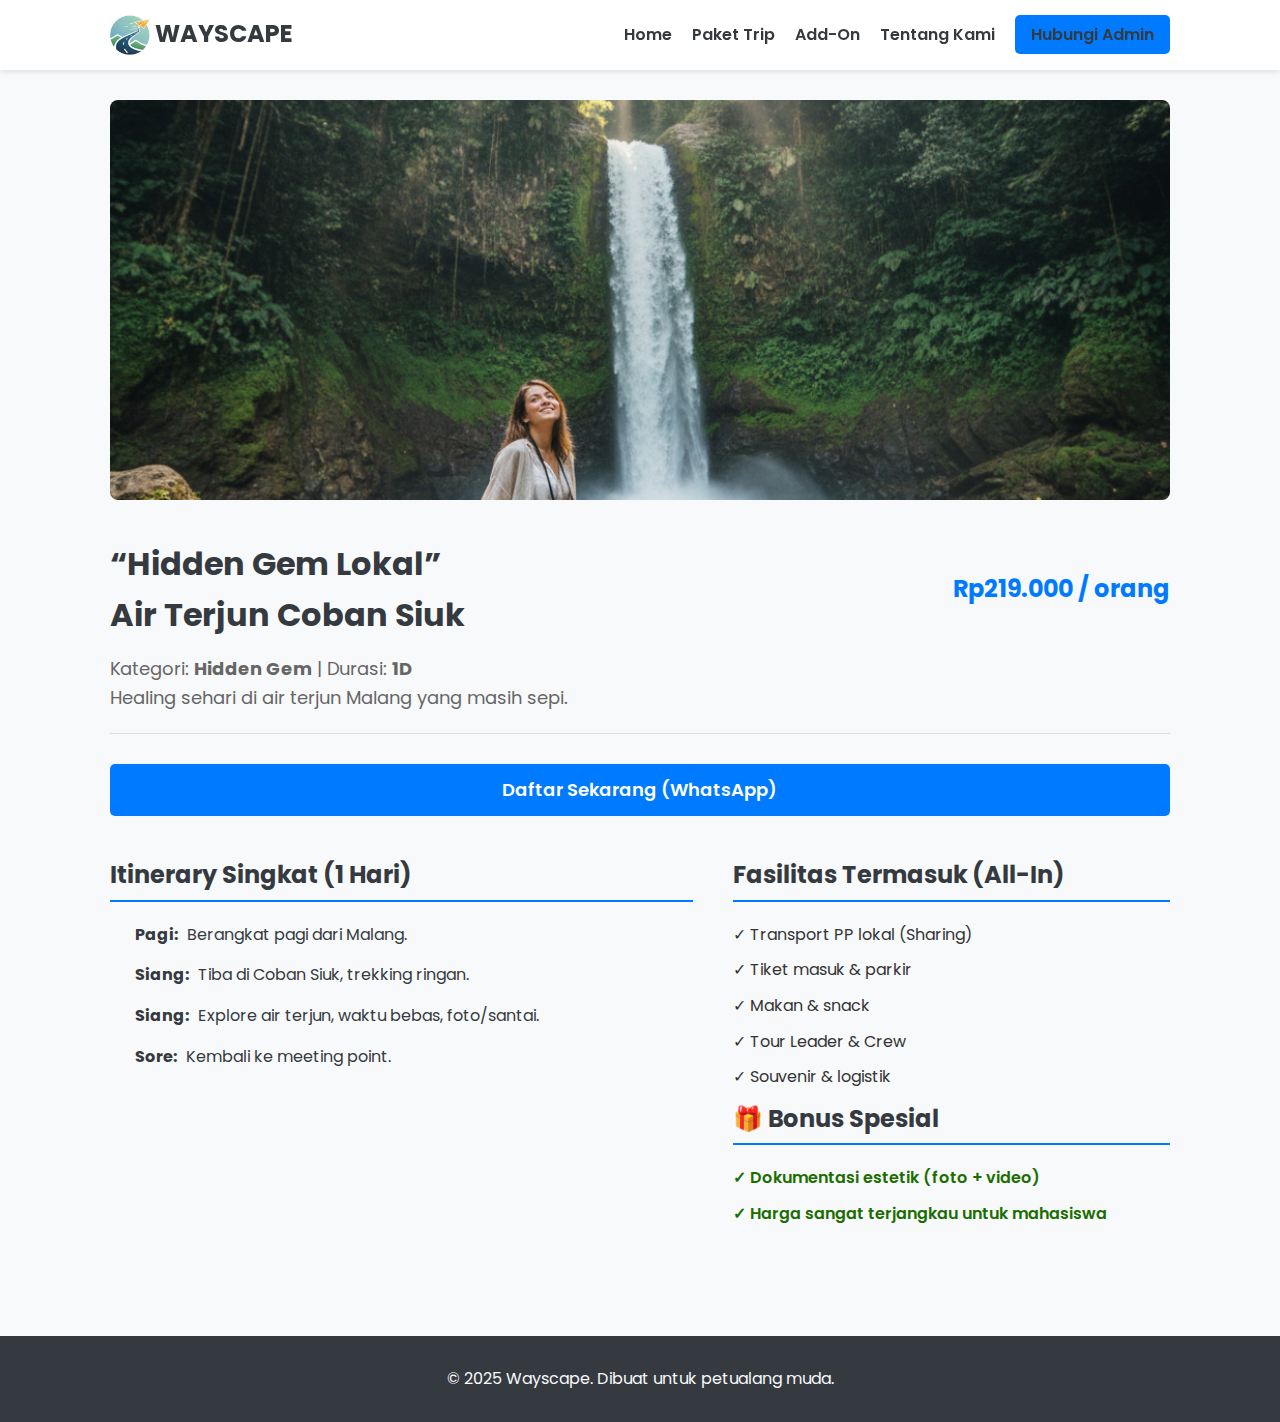
<file: paket/detail-coban-siuk.html>
<!DOCTYPE html>
<html lang="id">
<head>
    <meta charset="UTF-8">
    <meta name="viewport" content="width=device-width, initial-scale=1.0">
    <title>Detail Trip - Air Terjun Coban Siuk</title>
    <link rel="stylesheet" href="../css/style.css">
    <link href="https://fonts.googleapis.com/css2?family=Poppins:wght@400;600;700&display=swap" rel="stylesheet">
</head>
<body>

    <header>
        <nav class="navbar">
            <div class="container">
                <a href="../index.html" class="nav-logo">
                    <img src="../images/logo wayscape.jpg" alt="Logo Wayscape" class="logo-img">
                    <span class="logo-text">WAYSCAPE</span>
                </a>
                <ul class="nav-menu">
                    <li><a href="../index.html">Home</a></li>
                    <li><a href="../index.html#paket">Paket Trip</a></li>
                    <li><a href="../add-on.html">Add-On</a></li>
                    <li><a href="../tentang-kami.html">Tentang Kami</a></li>
                    <li><a href="../kontak.html" class="nav-cta">Hubungi Admin</a></li>
                </ul>
                <div class="hamburger">
                    <span class="bar"></span>
                    <span class="bar"></span>
                    <span class="bar"></span>
                </div>
            </div>
        </nav>
    </header>

    <section class="trip-detail">
        <div class="container">
            <img src="../images/coban-siuk-header.jpg" alt="Coban Siuk Header" class="detail-img">
            
            <div class="detail-header">
                <h1>“Hidden Gem Lokal”<br>Air Terjun Coban Siuk</h1>
                <span class="detail-price">Rp219.000 / orang</span>
            </div>
            
            <p class="detail-subtitle">
                Kategori: <strong>Hidden Gem</strong> | Durasi: <strong>1D</strong><br>
                Healing sehari di air terjun Malang yang masih sepi.
            </p>

            <a href="../kontak.html" class="btn-primary btn-book" target="_blank">Daftar Sekarang (WhatsApp)</a>

            <div class="detail-content">
                <div class="detail-left">
                    <h2>Itinerary Singkat (1 Hari)</h2>
                    <ul class="itinerary">
                        <li><strong>Pagi:</strong> Berangkat pagi dari Malang.</li>
                        <li><strong>Siang:</strong> Tiba di Coban Siuk, trekking ringan.</li>
                        <li><strong>Siang:</strong> Explore air terjun, waktu bebas, foto/santai.</li>
                        <li><strong>Sore:</strong> Kembali ke meeting point.</li>
                    </ul>
                </div>

                <div class="detail-right">
                    <h2>Fasilitas Termasuk (All-In)</h2>
                    <ul class="facilities">
                        <li>✓ Transport PP lokal (Sharing)</li>
                        <li>✓ Tiket masuk & parkir</li>
                        <li>✓ Makan & snack</li>
                        <li>✓ Tour Leader & Crew</li>
                        <li>✓ Souvenir & logistik</li>
                    </ul>

                    <h2>🎁 Bonus Spesial</h2>
                    <ul class="facilities bonus">
                        <li>✓ Dokumentasi estetik (foto + video)</li>
                        <li>✓ Harga sangat terjangkau untuk mahasiswa</li>
                    </ul>
                </div>
            </div>
        </div>
    </section>

    <footer>
        <div class="container">
            <p>&copy; 2025 Wayscape. Dibuat untuk petualang muda.</p>
        </div>
    </footer>

    <script>
        const hamburger = document.querySelector(".hamburger");
        const navMenu = document.querySelector(".nav-menu");

        hamburger.addEventListener("click", () => {
            hamburger.classList.toggle("active");
            navMenu.classList.toggle("active");
        });
    </script>

</body>
</html>
</file>
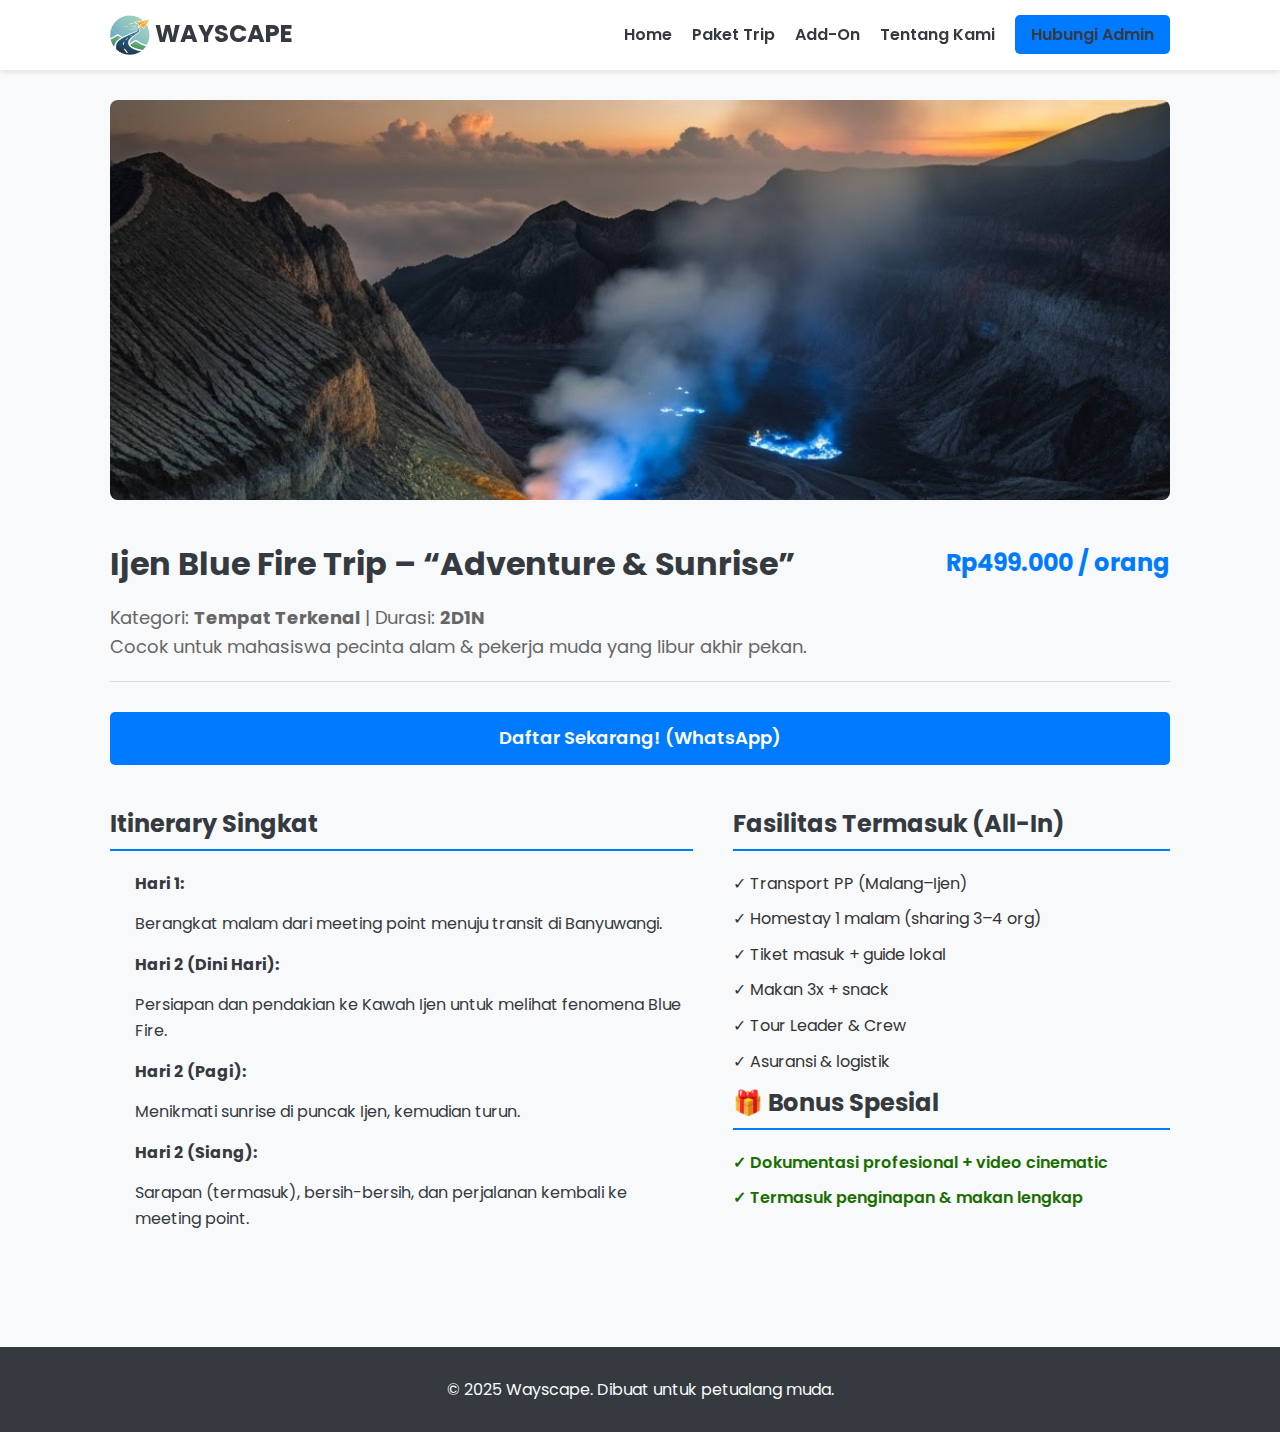
<file: paket/detail-ijen.html>
<!DOCTYPE html>
<html lang="id">
<head>
    <meta charset="UTF-8">
    <meta name="viewport" content="width=device-width, initial-scale=1.0">
    <title>Detail Trip - Ijen Blue Fire</title>
    <link rel="stylesheet" href="../css/style.css">
    <link href="https://fonts.googleapis.com/css2?family=Poppins:wght@400;600;700&display=swap" rel="stylesheet">
</head>
<body>

    <header>
        <nav class="navbar">
            <div class="container">
                <a href="../index.html" class="nav-logo">
                    <img src="../images/logo wayscape.jpg" alt="Logo Wayscape" class="logo-img">
                    <span class="logo-text">WAYSCAPE</span>
                </a>
                <ul class="nav-menu">
                    <li><a href="../index.html">Home</a></li>
                    <li><a href="../index.html#paket">Paket Trip</a></li>
                    <li><a href="../add-on.html">Add-On</a></li>
                    <li><a href="../tentang-kami.html">Tentang Kami</a></li>
                    <li><a href="../kontak.html" class="nav-cta">Hubungi Admin</a></li>
                </ul>
            </div>
        </nav>
    </header>

    <section class="trip-detail">
        <div class="container">
            <img src="../images/ijen-card.jpg" alt="Pemandangan Ijen" class="detail-img">
            
            <div class="detail-header">
                <h1>Ijen Blue Fire Trip – “Adventure & Sunrise”</h1>
                <span class="detail-price">Rp499.000 / orang</span>
            </div>
            
            <p class="detail-subtitle">
                Kategori: <strong>Tempat Terkenal</strong> | Durasi: <strong>2D1N</strong><br>
                Cocok untuk mahasiswa pecinta alam & pekerja muda yang libur akhir pekan.
            </p>

            <a href="https://wa.me/6281234567890" class="btn-primary btn-book" target="_blank">Daftar Sekarang! (WhatsApp)</a>

            <div class="detail-content">
                <div class="detail-left">
                    <h2>Itinerary Singkat</h2>
                    <ul class="itinerary">
                        <li><strong>Hari 1:</strong></li>
                        <li>Berangkat malam dari meeting point menuju transit di Banyuwangi.</li>
                        <li><strong>Hari 2 (Dini Hari):</strong></li>
                        <li>Persiapan dan pendakian ke Kawah Ijen untuk melihat fenomena Blue Fire.</li>
                        <li><strong>Hari 2 (Pagi):</strong> </li>
                        <li>Menikmati sunrise di puncak Ijen, kemudian turun.</li>
                        <li><strong>Hari 2 (Siang):</strong></li>
                        <li>Sarapan (termasuk), bersih-bersih, dan perjalanan kembali ke meeting point.</li>
                    </ul>
                </div>

                <div class="detail-right">
                    <h2>Fasilitas Termasuk (All-In)</h2>
                    <ul class="facilities">
                        <li>✓ Transport PP (Malang–Ijen)</li>
                        <li>✓ Homestay 1 malam (sharing 3–4 org)</li>
                        <li>✓ Tiket masuk + guide lokal</li>
                        <li>✓ Makan 3x + snack</li>
                        <li>✓ Tour Leader & Crew</li>
                        <li>✓ Asuransi & logistik</li>
                    </ul>

                    <h2>🎁 Bonus Spesial</h2>
                    <ul class="facilities bonus">
                        <li>✓ Dokumentasi profesional + video cinematic</li>
                        <li>✓ Termasuk penginapan & makan lengkap</li>
                    </ul>
                </div>
            </div>
        </div>
    </section>

    <footer>
        <div class="container">
            <p>&copy; 2025 Wayscape. Dibuat untuk petualang muda.</p>
        </div>
    </footer>

</body>
</html>
</file>
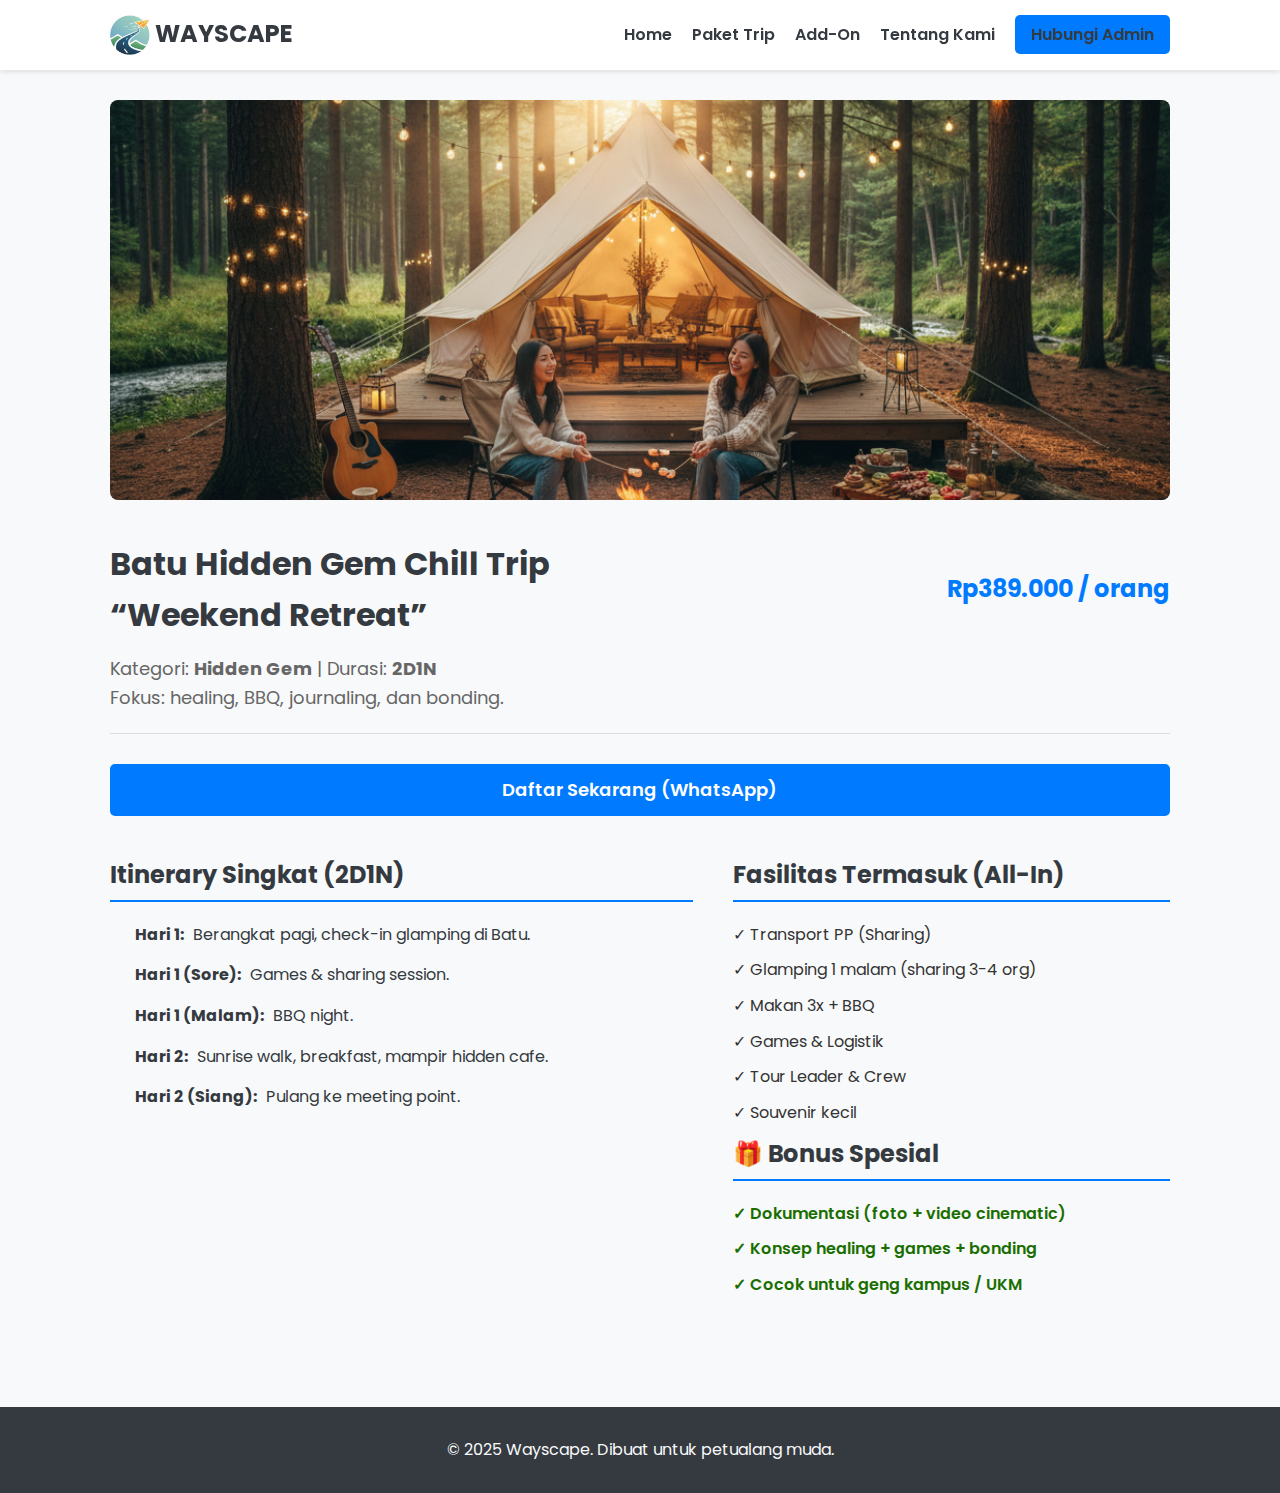
<file: paket/detail-retreat.html>
<!DOCTYPE html>
<html lang="id">
<head>
    <meta charset="UTF-8">
    <meta name="viewport" content="width=device-width, initial-scale=1.0">
    <title>Detail Trip - Weekend Retreat</title>
    <link rel="stylesheet" href="../css/style.css">
    <link href="https://fonts.googleapis.com/css2?family=Poppins:wght@400;600;700&display=swap" rel="stylesheet">
</head>
<body>

    <header>
        <nav class="navbar">
            <div class="container">
                <a href="../index.html" class="nav-logo">
                    <img src="../images/logo wayscape.jpg" alt="Logo Wayscape" class="logo-img">
                    <span class="logo-text">WAYSCAPE</span>
                </a>
                <ul class="nav-menu">
                    <li><a href="../index.html">Home</a></li>
                    <li><a href="../index.html#paket">Paket Trip</a></li>
                    <li><a href="../add-on.html">Add-On</a></li>
                    <li><a href="../tentang-kami.html">Tentang Kami</a></li>
                    <li><a href="../kontak.html" class="nav-cta">Hubungi Admin</a></li>
                </ul>
                <div class="hamburger">
                    <span class="bar"></span>
                    <span class="bar"></span>
                    <span class="bar"></span>
                </div>
            </div>
        </nav>
    </header>

    <section class="trip-detail">
        <div class="container">
            <img src="../images/retreat-header.jpg" alt="Weekend Retreat Header" class="detail-img">
            
            <div class="detail-header">
                <h1>Batu Hidden Gem Chill Trip<br>“Weekend Retreat” </h1>
                <span class="detail-price">Rp389.000 / orang</span>
            </div>
            
            <p class="detail-subtitle">
                Kategori: <strong>Hidden Gem</strong> | Durasi: <strong>2D1N</strong><br>
                Fokus: healing, BBQ, journaling, dan bonding.
            </p>

            <a href="../kontak.html" class="btn-primary btn-book" target="_blank">Daftar Sekarang (WhatsApp)</a>

            <div class="detail-content">
                <div class="detail-left">
                    <h2>Itinerary Singkat (2D1N)</h2>
                    <ul class="itinerary">
                        <li><strong>Hari 1:</strong> Berangkat pagi, check-in glamping di Batu.</li>
                        <li><strong>Hari 1 (Sore):</strong> Games & sharing session.</li>
                        <li><strong>Hari 1 (Malam):</strong> BBQ night.</li>
                        <li><strong>Hari 2:</strong> Sunrise walk, breakfast, mampir hidden cafe.</li>
                        <li><strong>Hari 2 (Siang):</strong> Pulang ke meeting point.</li>
                    </ul>
                </div>

                <div class="detail-right">
                    <h2>Fasilitas Termasuk (All-In)</h2>
                    <ul class="facilities">
                        <li>✓ Transport PP (Sharing)</li>
                        <li>✓ Glamping 1 malam (sharing 3-4 org)</li>
                        <li>✓ Makan 3x + BBQ</li>
                        <li>✓ Games & Logistik</li>
                        <li>✓ Tour Leader & Crew</li>
                        <li>✓ Souvenir kecil</li>
                    </ul>

                    <h2>🎁 Bonus Spesial</h2>
                    <ul class="facilities bonus">
                        <li>✓ Dokumentasi (foto + video cinematic)</li>
                        <li>✓ Konsep healing + games + bonding</li>
                        <li>✓ Cocok untuk geng kampus / UKM</li>
                    </ul>
                </div>
            </div>
        </div>
    </section>

    <footer>
        <div class="container">
            <p>&copy; 2025 Wayscape. Dibuat untuk petualang muda.</p>
        </div>
    </footer>

    <script>
        const hamburger = document.querySelector(".hamburger");
        const navMenu = document.querySelector(".nav-menu");

        hamburger.addEventListener("click", () => {
            hamburger.classList.toggle("active");
            navMenu.classList.toggle("active");
        });
    </script>

</body>
</html>
</file>
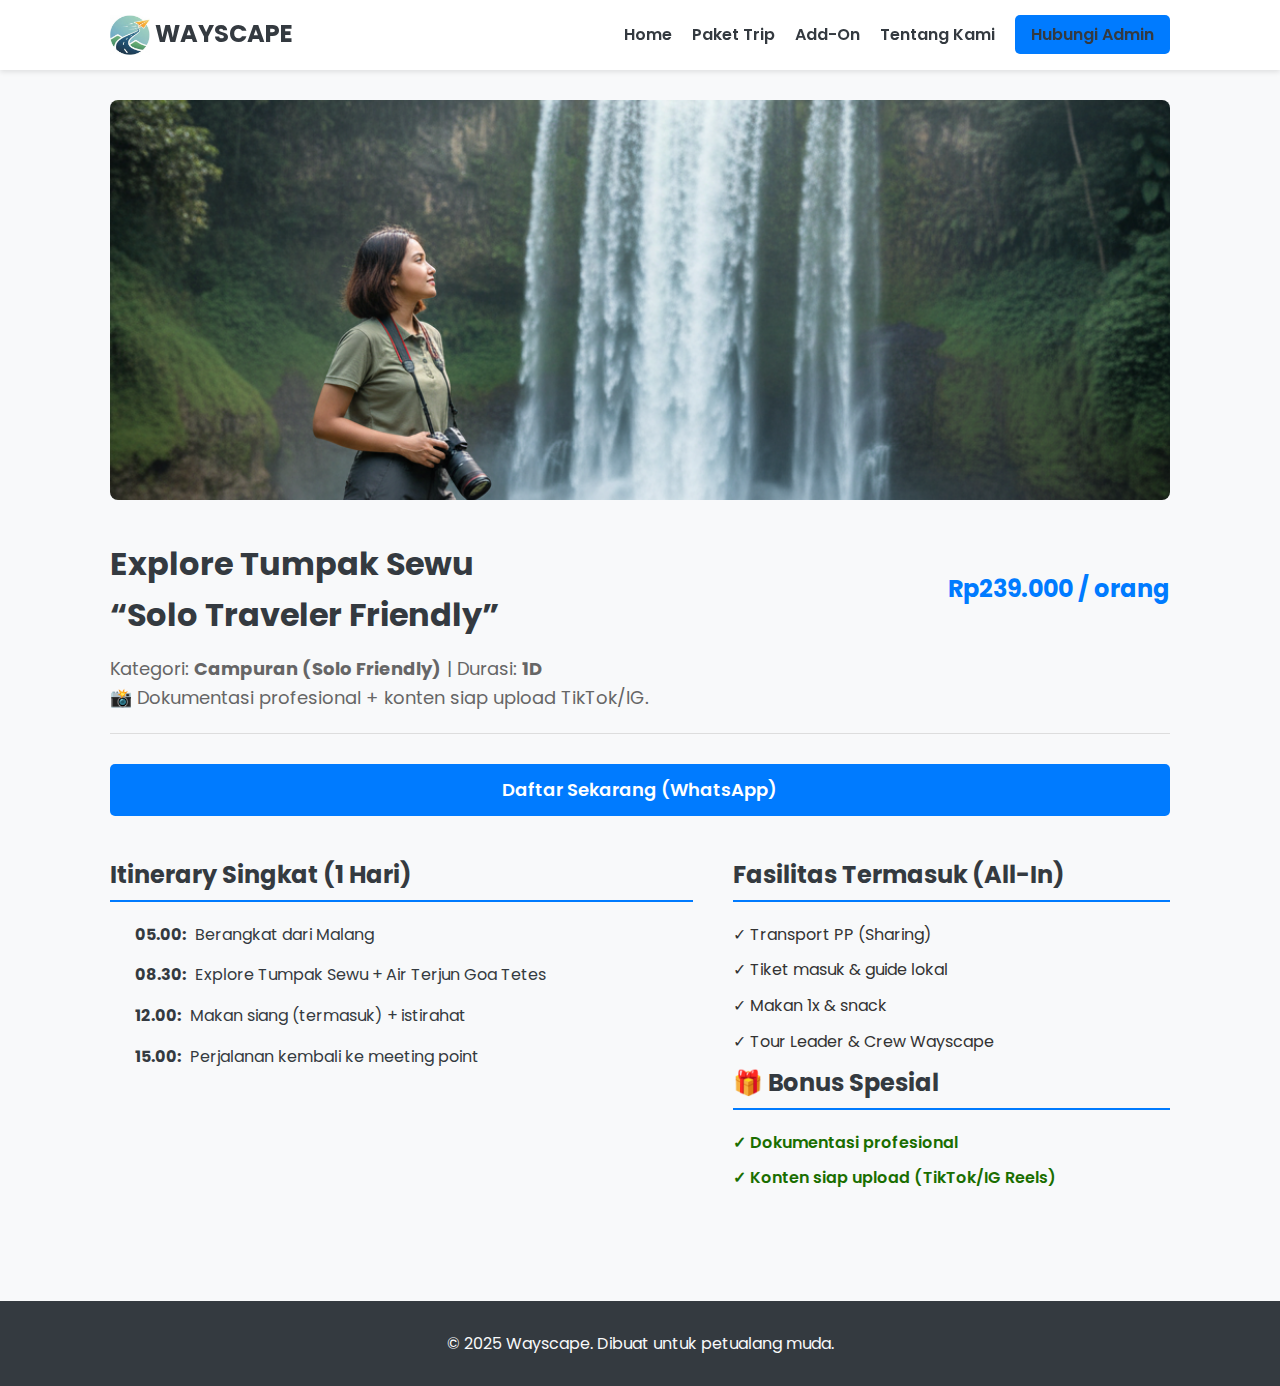
<file: paket/detail-tumpak-sewu.html>
<!DOCTYPE html>
<html lang="id">
<head>
    <meta charset="UTF-8">
    <meta name="viewport" content="width=device-width, initial-scale=1.0">
    <title>Detail Trip - Tumpak Sewu</title>
    <link rel="stylesheet" href="../css/style.css">
    <link href="https://fonts.googleapis.com/css2?family=Poppins:wght@400;600;700&display=swap" rel="stylesheet">
</head>
<body>

    <header>
        <nav class="navbar">
            <div class="container">
                <a href="../index.html" class="nav-logo">
                    <img src="../images/logo wayscape.jpg" alt="Logo Wayscape" class="logo-img">
                    <span class="logo-text">WAYSCAPE</span>
                </a>
                <ul class="nav-menu">
                    <li><a href="../index.html">Home</a></li>
                    <li><a href="../index.html#paket">Paket Trip</a></li>
                    <li><a href="../add-on.html">Add-On</a></li>
                    <li><a href="../tentang-kami.html">Tentang Kami</a></li>
                    <li><a href="../kontak.html" class="nav-cta">Hubungi Admin</a></li>
                </ul>
            </div>
        </nav>
    </header>

    <section class="trip-detail">
        <div class="container">
            <img src="../images/tumpak-sewu-header.jpg" alt="Tumpak Sewu Header" class="detail-img">
            
            <div class="detail-header">
                <h1>Explore Tumpak Sewu <br> “Solo Traveler Friendly”</h1>
                <span class="detail-price">Rp239.000 / orang</span>
            </div>
            
            <p class="detail-subtitle">
                Kategori: <strong>Campuran (Solo Friendly)</strong> | Durasi: <strong>1D</strong><br>
                📸 Dokumentasi profesional + konten siap upload TikTok/IG.
            </p>

            <a href="../kontak.html" class="btn-primary btn-book" target="_blank">Daftar Sekarang (WhatsApp)</a>

            <div class="detail-content">
                <div class="detail-left">
                    <h2>Itinerary Singkat (1 Hari)</h2>
                    <ul class="itinerary">
                        <li><strong>05.00:</strong> Berangkat dari Malang</li>
                        <li><strong>08.30:</strong> Explore Tumpak Sewu + Air Terjun Goa Tetes</li>
                        <li><strong>12.00:</strong> Makan siang (termasuk) + istirahat</li>
                        <li><strong>15.00:</strong> Perjalanan kembali ke meeting point</li>
                    </ul>
                </div>

                <div class="detail-right">
                    <h2>Fasilitas Termasuk (All-In)</h2>
                    <ul class="facilities">
                        <li>✓ Transport PP (Sharing)</li>
                        <li>✓ Tiket masuk & guide lokal</li>
                        <li>✓ Makan 1x & snack</li>
                        <li>✓ Tour Leader & Crew Wayscape</li>
                    </ul>

                    <h2>🎁 Bonus Spesial</h2>
                    <ul class="facilities bonus">
                        <li>✓ Dokumentasi profesional</li>
                        <li>✓ Konten siap upload (TikTok/IG Reels)</li>
                    </ul>
                </div>
            </div>
        </div>
    </section>

    <footer>
        <div class="container">
            <p>&copy; 2025 Wayscape. Dibuat untuk petualang muda.</p>
        </div>
    </footer>

</body>
</html>
</file>
<file: css/style.css>
/* ==== PENGATURAN DASAR & FONT ==== */
:root {
    --primary-color: #007BFF;
    --secondary-color: #343A40;
    --light-color: #f8f9fa;
    --white-color: #ffffff;
    --font-family: 'Poppins', sans-serif;
}

* {
    margin: 0;
    padding: 0;
    box-sizing: border-box;
}

body {
    font-family: var(--font-family);
    line-height: 1.6;
    background-color: var(--light-color);
    color: var(--secondary-color);
}

.container {
    max-width: 1100px;
    margin: 0 auto;
    padding: 0 20px;
}

/* ==== TOMBOL (BUTTONS) ==== */
.btn-primary {
    display: inline-block;
    background-color: var(--primary-color);
    color: var(--white-color);
    padding: 12px 24px;
    border-radius: 5px;
    text-decoration: none;
    font-weight: 600;
    transition: background-color 0.3s ease;
}

.btn-primary:hover {
    background-color: #0056b3;
}

.btn-secondary {
    display: inline-block;
    background-color: var(--light-color);
    color: var(--primary-color);
    padding: 10px 10px;
    border: 1px solid var(--primary-color);
    border-radius: 5px;
    text-decoration: none;
    font-weight: 600;
    transition: all 0.3s ease;
}

.btn-secondary:hover {
    background-color: var(--primary-color);
    color: var(--white-color);
}

/* ==== NAVBAR & HEADER ==== */
.navbar {
    background-color: var(--white-color);
    box-shadow: 0 2px 5px rgba(0,0,0,0.1);
    padding: 15px 0;
    position: fixed;
    width: 100%;
    top: 0;
    z-index: 1000;
}

.navbar .container {
    display: flex;
    justify-content: space-between;
    align-items: center;
}

.nav-logo {
    font-size: 24px;
    font-weight: 700;
    color: var(--secondary-color);
    text-decoration: none;
}

.nav-menu {
    list-style: none;
    display: flex;
    align-items: center;
}

.nav-menu li {
    margin-left: 20px;
}

.nav-menu a {
    color: var(--secondary-color);
    text-decoration: none;
    font-weight: 600;
    transition: color 0.3s ease;
}

.nav-menu a:hover {
    color: var(--primary-color);
}

.nav-cta {
    background-color: var(--primary-color);
    color: var(--white-color);
    padding: 8px 16px;
    border-radius: 5px;
    font-weight: 600;
    transition: background-color 0.3s ease;
}

.nav-cta:hover {
    color: var(--white-color);
    background-color: #0056b3;
}

/* ==== HERO SECTION (Home) ==== */
.hero {
    /* !! LINK DIPERBARUI !! */
    background-image: linear-gradient(rgba(0,0,0,0.5), rgba(0,0,0,0.5)), url('../images/hero-background.jpg');
    background-size: cover;
    background-position: center;
    height: 60vh;
    display: flex;
    align-items: center;
    justify-content: center;
    text-align: center;
    color: var(--white-color);
    margin-top: 65px; /* Jarak dari navbar */
}

.hero h1 {
    font-size: 48px;
    margin-bottom: 20px;
}

/* ==== TRIP PACKAGES (Home) ==== */
.trip-packages {
    padding: 60px 0;
}

.trip-packages h2 {
    text-align: center;
    font-size: 32px;
    margin-bottom: 40px;
    color: var(--secondary-color);
}

.trip-grid {
    display: grid;
    grid-template-columns: repeat(auto-fit, minmax(320px, 1fr));
    gap: 30px;
}

.trip-card {
    background-color: var(--white-color);
    border-radius: 8px;
    box-shadow: 0 4px 12px rgba(0,0,0,0.08);
    overflow: hidden;
    display: flex;
    flex-direction: column;
}

.card-img {
    width: 100%;
    height: 200px;
    object-fit: cover;
}

.card-content {
    padding: 25px;
    display: flex;
    flex-direction: column;
    flex-grow: 1; /* Membuat card sama tinggi */
}

.card-category {
    font-size: 14px;
    font-weight: 600;
    color: var(--primary-color);
    margin-bottom: 10px;
}

.card-content h3 {
    font-size: 22px;
    margin-bottom: 10px;
}

.card-duration {
    font-size: 15px;
    color: #666;
    margin-bottom: 15px;
}

.card-bonus {
    font-size: 14px;
    color: #333;
    margin-bottom: 20px;
    flex-grow: 1;
    min-height: 65px;
}

.card-footer {
    display: flex;
    justify-content: space-between;
    align-items: center;
    border-top: 1px solid var(--light-color);
    padding-top: 20px;
    margin-top: auto; /* Mendorong footer ke bawah */
}

.card-price {
    font-size: 18px;
    font-weight: 700;
    color: var(--secondary-color);
}

/* ==== FOOTER ==== */
footer {
    background-color: var(--secondary-color);
    color: var(--light-color);
    text-align: center;
    padding: 30px 0;
    margin-top: 40px;
}

/* ==== HALAMAN DETAIL TRIP ==== */
.trip-detail {
    padding-top: 100px; /* Jarak dari navbar */
    padding-bottom: 60px;
}

.detail-img {
    width: 100%;
    height: 400px;
    object-fit: cover;
    border-radius: 8px;
    margin-bottom: 30px;
}

.detail-header {
    display: flex;
    justify-content: space-between;
    align-items: center;
    margin-bottom: 15px;
    flex-wrap: wrap; /* Agar responsif */
}

.detail-header h1 {
    font-size: 32px;
    color: var(--secondary-color);
    flex: 2; /* Ambil lebih banyak ruang */
    min-width: 300px; /* Lebar minimum */
}

.detail-price {
    font-size: 24px;
    font-weight: 700;
    color: var(--primary-color);
    flex: 1;
    text-align: right;
    min-width: 200px; /* Lebar minimum */
}

.detail-subtitle {
    font-size: 18px;
    color: #666;
    margin-bottom: 30px;
    border-bottom: 1px solid #ddd;
    padding-bottom: 20px;
}

.btn-book {
    width: 100%;
    text-align: center;
    font-size: 18px;
    margin-bottom: 40px;
}

.detail-content {
    display: flex;
    gap: 40px;
}

.detail-left {
    flex: 2; /* Lebar 60% */
}

.detail-right {
    flex: 1.5; /* Lebar 40% */
}

.detail-left h2, .detail-right h2 {
    font-size: 24px;
    margin-bottom: 20px;
    color: var(--secondary-color);
    border-bottom: 2px solid var(--primary-color);
    padding-bottom: 5px;
}

/* Styling Itinerary */
.itinerary {
    list-style: none;
    padding-left: 0;
}

.itinerary li {
    position: relative;
    padding-left: 25px; /* Ruang untuk ikon/waktu */
    margin-bottom: 15px;
    font-size: 16px;
}

.itinerary li strong {
    color: var(--secondary-color);
    font-weight: 700;
    display: inline;
    margin-right: 5px;
}

/* Styling Fasilitas */
.facilities {
    list-style: none;
    padding-left: 0;
    font-size: 16px;
}

.facilities li {
    margin-bottom: 10px;
    color: #333;
}

.facilities.bonus li {
    font-weight: 600; /* Membuat teks bonus tebal */
    color: #1a6e00; /* Warna hijau untuk bonus */
}

/* ==== HALAMAN TENTANG KAMI ==== */
.about-us {
    padding-top: 100px; /* Jarak dari navbar */
    padding-bottom: 60px;
}

.about-us h1 {
    font-size: 36px;
    text-align: center;
    color: var(--secondary-color);
}

.about-subtitle {
    font-size: 18px;
    text-align: center;
    color: #666;
    margin-bottom: 40px;
}

.about-content {
    display: flex;
    gap: 40px;
    align-items: flex-start;
}

.about-image {
    flex: 1;
}

.about-image img {
    width: 100%;
    border-radius: 8px;
    box-shadow: 0 4px 12px rgba(0,0,0,0.1);
}

.about-text {
    flex: 1.5;
}

.about-text h3 {
    font-size: 24px;
    color: var(--secondary-color);
    margin-top: 20px;
    margin-bottom: 15px;
}

.about-text p {
    font-size: 16px;
    margin-bottom: 15px;
}

/* ==== HALAMAN KONTAK ==== */
.contact-us {
    padding-top: 100px;
    padding-bottom: 60px;
    text-align: center;
}

.contact-us h1 {
    font-size: 36px;
    color: var(--secondary-color);
}

.contact-subtitle {
    font-size: 18px;
    color: #666;
    margin-bottom: 40px;
}

.contact-grid {
    display: grid;
    grid-template-columns: repeat(auto-fit, minmax(300px, 1fr));
    gap: 30px;
    text-align: left;
}

.contact-card {
    background-color: var(--white-color);
    padding: 30px;
    border-radius: 8px;
    box-shadow: 0 4px 12px rgba(0,0,0,0.05);
    display: flex;
    flex-direction: column;
}

.contact-icon {
    width: 50px;
    height: 50px;
    margin-bottom: 20px;
}

.contact-card h2 {
    font-size: 22px;
    color: var(--secondary-color);
    margin-bottom: 10px;
}

.contact-card p {
    font-size: 16px;
    color: #555;
    margin-bottom: 25px;
    flex-grow: 1;
}

.contact-card .btn-primary,
.contact-card .btn-secondary {
    text-align: center;
}

/* ==== HALAMAN ADD-ON ==== */
.addon-page {
    padding-top: 100px;
    padding-bottom: 60px;
}

.addon-page h1 {
    font-size: 36px;
    text-align: center;
    color: var(--secondary-color);
}

.addon-subtitle {
    font-size: 18px;
    text-align: center;
    color: #666;
    margin-bottom: 40px;
}

.addon-grid {
    display: grid;
    grid-template-columns: repeat(auto-fit, minmax(280px, 1fr));
    gap: 25px;
}

.addon-card {
    background-color: var(--white-color);
    padding: 25px;
    border-radius: 8px;
    box-shadow: 0 4px 12px rgba(0,0,0,0.05);
    display: flex;
    flex-direction: column;
}

.addon-card h3 {
    font-size: 20px;
    color: var(--primary-color);
    margin-bottom: 10px;
}

.addon-card p {
    font-size: 15px;
    color: #555;
    margin-bottom: 20px;
    flex-grow: 1;
}

.addon-card .addon-price {
    font-size: 18px;
    font-weight: 700;
    color: var(--secondary-color);
    text-align: right;
}

/* ==== Logo di Navbar ==== */
.nav-logo .logo-img {
    height: 40px;
    width: auto;
    vertical-align: middle;
}

/* ==== MOBILE RESPONSIVE (NEW) ==== */
.hamburger {
    display: none;
    cursor: pointer;
}

.hamburger .bar {
    display: block;
    width: 25px;
    height: 3px;
    margin: 5px auto;
    -webkit-transition: all 0.3s ease-in-out;
    transition: all 0.3s ease-in-out;
    background-color: var(--secondary-color);
}

@media(max-width: 768px) {
    .hamburger {
        display: block;
    }

    .hamburger.active .bar:nth-child(2) {
        opacity: 0;
    }

    .hamburger.active .bar:nth-child(1) {
        transform: translateY(8px) rotate(45deg);
    }

    .hamburger.active .bar:nth-child(3) {
        transform: translateY(-8px) rotate(-45deg);
    }

    .nav-menu {
        position: fixed;
        left: -100%;
        top: 70px; /* Match navbar height */
        flex-direction: column;
        background-color: var(--white-color);
        width: 100%;
        text-align: center;
        transition: 0.3s;
        box-shadow: 0 10px 27px rgba(0, 0, 0, 0.05);
        z-index: 999;
    }

    .nav-menu.active {
        left: 0;
    }

    .nav-menu li {
        padding: 1rem 0;
        margin-left: 0;
    }

    .nav-cta {
        width: 90%;
        margin: 0 auto 1rem auto;
        text-align: center;
    }
    
    .nav-menu a.nav-cta:hover {
        color: var(--white-color);
    }

    .hero {
        height: 60vh;
    }

    .hero h1 {
        font-size: 32px;
    }
    .hero p {
        font-size: 18px;
    }

    .trip-packages h2 {
        font-size: 28px;
    }

    .trip-grid {
        grid-template-columns: 1fr;
    }

    .trip-detail-header img {
        height: 250px;
    }

    .trip-detail-header h1 {
        font-size: 28px;
    }

    .trip-detail-header p {
        font-size: 20px;
    }

    .detail-grid {
        grid-template-columns: 1fr;
    }
    
    .contact-grid {
        grid-template-columns: 1fr;
    }

    .addon-grid {
        grid-template-columns: 1fr;
    }

    .about-content {
        padding: 25px;
    }

}
/* ==== PENGATURAN RESPONSIVE (MOBILE & TABLET) ==== */

@media (max-width: 992px) {
    /* Penyesuaian untuk tablet */
    .detail-content,
    .about-content {
        flex-direction: column; /* Mulai menumpuk di tablet */
    }

    .detail-left,
    .detail-right,
    .about-image,
    .about-text {
        flex: 1; /* Reset flex basis */
        width: 100%;
    }
}

@media (max-width: 768px) {
    /* Perubahan besar untuk HP */
    
    /* ==== Navigasi Mobile ==== */
    .navbar .container {
        flex-direction: column; /* Tumpuk logo dan menu */
        align-items: flex-start;
    }
    
    .nav-menu {
        flex-direction: column; /* Tumpuk item menu ke bawah */
        width: 100%;
        align-items: flex-start;
        margin-top: 10px;
    }
    
    .nav-menu li {
        margin-left: 0; /* Hapus margin kiri */
        margin-top: 5px; /* Beri jarak antar item */
        width: 100%;
    }
    
    .nav-menu a {
        padding: 8px 5px;
        display: block; /* Buat link jadi full-width */
        border-bottom: 1px solid #f0f0f0;
    }

    .nav-menu li:last-child a {
        border-bottom: none;
    }
    
    .nav-cta {
        width: 100%;
        text-align: center;
        box-sizing: border-box; /* Pastikan padding tidak merusak layout */
        margin-top: 10px;
    }
    
    /* Atur ulang margin-top konten karena navbar jadi lebih tinggi */
    .hero {
        /* Perkiraan tinggi navbar baru: 40px logo + 10px margin + (5 * 35px item) + 40px cta = ~265px. Kita paskan. */
        margin-top: 250px; 
        height: 40vh; /* Buat hero lebih pendek */
    }
    
    .hero h1 {
        font-size: 36px;
    }
    
    /* Sesuaikan juga padding atas untuk halaman lain */
    .trip-detail, .about-us, .contact-us, .addon-page {
        padding-top: 270px; 
    }

    /* ==== Layout Halaman Detail ==== */
    .detail-header {
        flex-direction: column;
        align-items: flex-start;
    }
    
    .detail-header h1 {
        font-size: 26px;
    }
    
    .detail-price {
        text-align: left;
        margin-top: 10px;
    }
    
    .detail-img {
        height: 250px;
    }
}

@media (max-width: 480px) {
    /* Penyesuaian ekstra untuk layar sangat kecil */
    .hero {
        margin-top: 250px; /* Navbar tingginya tetap */
    }

    .trip-detail, .about-us, .contact-us, .addon-page {
        padding-top: 270px; 
    }

    .hero h1 {
        font-size: 32px; /* Kecilkan lagi font hero */
    }

    .detail-header h1 {
        font-size: 24px;
    }

    .detail-price {
        font-size: 20px;
    }
}
</file>
<file: style.css>
/* ==== PENGATURAN DASAR & FONT ==== */
:root {
    --primary-color: #007BFF; /* Biru cerah (bisa diganti) */
    --secondary-color: #343A40; /* Abu-abu gelap */
    --light-color: #f8f9fa;
    --white-color: #ffffff;
    --font-family: 'Poppins', sans-serif;
}

* {
    margin: 0;
    padding: 0;
    box-sizing: border-box;
}

body {
    font-family: var(--font-family);
    line-height: 1.6;
    background-color: var(--light-color);
    color: var(--secondary-color);
}

.container {
    max-width: 1100px;
    margin: 0 auto;
    padding: 0 20px;
}

/* ==== TOMBOL (BUTTONS) ==== */
.btn-primary {
    display: inline-block;
    background-color: var(--primary-color);
    color: var(--white-color);
    padding: 12px 24px;
    border-radius: 5px;
    text-decoration: none;
    font-weight: 600;
    transition: background-color 0.3s ease;
}

.btn-primary:hover {
    background-color: #0056b3;
}

.btn-secondary {
    display: inline-block;
    background-color: var(--light-color);
    color: var(--primary-color);
    padding: 8px 16px;
    border: 1px solid var(--primary-color);
    border-radius: 5px;
    text-decoration: none;
    font-weight: 600;
    transition: all 0.3s ease;
}

.btn-secondary:hover {
    background-color: var(--primary-color);
    color: var(--white-color);
}

/* ==== NAVIGASI ==== */
.navbar {
    background-color: var(--white-color);
    box-shadow: 0 2px 5px rgba(0,0,0,0.1);
    padding: 15px 0;
    position: fixed;
    width: 100%;
    top: 0;
    z-index: 100;
}

.navbar .container {
    display: flex;
    justify-content: space-between;
    align-items: center;
}

.nav-logo {
    font-size: 24px;
    font-weight: 700;
    color: var(--secondary-color);
    text-decoration: none;
}

.nav-menu {
    list-style: none;
    display: flex;
    align-items: center;
}

.nav-menu li {
    margin-left: 25px;
}

.nav-menu a {
    text-decoration: none;
    color: var(--secondary-color);
    font-weight: 600;
    transition: color 0.3s ease;
}

.nav-menu a:hover {
    color: var(--primary-color);
}

.nav-cta {
    background-color: var(--primary-color);
    color: var(--white-color) !important;
    padding: 8px 16px;
    border-radius: 5px;
}

.nav-cta:hover {
    background-color: #0056b3;
    color: var(--white-color) !important;
}

/* ==== HERO SECTION ==== */
/* ==== HERO SECTION ==== */
.hero {
    /* Ini adalah kode yang sudah diganti dengan gambar Anda */
    background: linear-gradient(rgba(0, 0, 0, 0.5), rgba(0, 0, 0, 0.5)), url('hero-background.jpg');
    
    /* Tambahkan properti ini untuk memastikan gambar pas */
    background-size: cover; /* Membuat gambar menutupi seluruh area */
    background-position: center center; /* Memposisikan gambar di tengah */
    background-repeat: no-repeat; /* Mencegah gambar berulang */

    height: 70vh;
    display: flex;
    align-items: center;
    justify-content: center;
    text-align: center;
    color: var(--white-color);
    margin-top: 65px; /* Setara tinggi navbar */
}

.hero h1 {
    font-size: 48px;
    font-weight: 700;
}

.hero h2 {
    font-size: 24px;
    font-weight: 400;
    margin-bottom: 15px;
}

.hero p {
    font-size: 18px;
    margin-bottom: 30px;
}

/* ==== BAGIAN PAKET TRIP ==== */
.trip-packages {
    padding: 60px 0;
    text-align: center;
}

.trip-packages h2 {
    font-size: 36px;
    margin-bottom: 10px;
}

.trip-packages p {
    font-size: 18px;
    margin-bottom: 40px;
    color: #666;
}

.trip-grid {
    display: grid;
    grid-template-columns: repeat(3, 1fr); /* 3 kolom */
    gap: 30px;
}

/* ==== KARTU TRIP (TRIP CARD) ==== */
.trip-card {
    background-color: var(--white-color);
    border-radius: 10px;
    box-shadow: 0 4px 15px rgba(0,0,0,0.1);
    overflow: hidden;
    text-align: left;
    display: flex;
    flex-direction: column;
    transition: transform 0.3s ease, box-shadow 0.3s ease;
}

.trip-card:hover {
    transform: translateY(-5px);
    box-shadow: 0 8px 25px rgba(0,0,0,0.15);
}

.card-img {
    width: 100%;
    height: 200px;
    object-fit: cover; /* Foto akan terpotong rapi */
}

.card-content {
    padding: 20px;
    flex-grow: 1; /* Memastikan konten mengisi ruang */
    display: flex;
    flex-direction: column;
}

.card-category {
    display: inline-block;
    background-color: #E7F3FF;
    color: var(--primary-color);
    padding: 4px 8px;
    border-radius: 5px;
    font-size: 12px;
    font-weight: 600;
    margin-bottom: 10px;
}

.card-content h3 {
    font-size: 20px;
    margin-bottom: 10px;
}

.card-duration {
    font-size: 14px;
    color: #666;
    margin-bottom: 15px;
}

.card-bonus {
    font-size: 14px;
    color: #333;
    margin-bottom: 20px;
    flex-grow: 1; /* Mendorong footer ke bawah */
}

.card-footer {
    display: flex;
    justify-content: space-between;
    align-items: center;
    border-top: 1px solid #eee;
    padding-top: 15px;
    margin-top: 15px;
}

.card-price {
    font-size: 20px;
    font-weight: 700;
    color: var(--primary-color);
}

/* ==== FOOTER ==== */
footer {
    background-color: var(--secondary-color);
    color: var(--light-color);
    text-align: center;
    padding: 30px 0;
    margin-top: 40px;
}
/* ==== HALAMAN DETAIL TRIP ==== */
.trip-detail {
    padding-top: 100px; /* Jarak dari navbar */
    padding-bottom: 60px;
}

.detail-img {
    width: 100%;
    height: 400px; /* Tinggi gambar header */
    object-fit: cover;
    border-radius: 10px;
    margin-bottom: 30px;
}

.detail-header {
    display: flex;
    justify-content: space-between;
    align-items: center;
    margin-bottom: 10px;
    flex-wrap: wrap; /* Agar rapi di HP */
}

.detail-header h1 {
    font-size: 36px;
    color: var(--secondary-color);
}

.detail-price {
    font-size: 28px;
    font-weight: 700;
    color: var(--primary-color);
    background-color: #E7F3FF;
    padding: 10px 20px;
    border-radius: 8px;
}

.detail-subtitle {
    font-size: 16px;
    color: #666;
    margin-bottom: 30px;
    border-bottom: 1px solid #eee;
    padding-bottom: 20px;
}

.btn-book {
    width: 100%;
    text-align: center;
    font-size: 20px;
    padding: 15px;
    margin-bottom: 40px;
}

.detail-content {
    display: flex;
    gap: 40px; /* Jarak antara kolom kiri dan kanan */
}

.detail-left {
    flex: 2; /* Kolom kiri lebih besar (60%) */
}

.detail-right {
    flex: 1; /* Kolom kanan lebih kecil (40%) */
}

.detail-left h2, .detail-right h2 {
    font-size: 24px;
    color: var(--secondary-color);
    margin-bottom: 20px;
    border-bottom: 2px solid var(--primary-color);
    padding-bottom: 5px;
    display: inline-block;
}

/* Styling Itinerary */
.itinerary {
    list-style: none;
    padding-left: 0;
}

.itinerary li {
    position: relative;
    padding-left: 30px; /* Ruang untuk ikon/angka */
    margin-bottom: 15px;
    font-size: 16px;
}

.itinerary li::before {
    content: '→'; /* Panah sebagai penanda */
    position: absolute;
    left: 0;
    top: 0;
    color: var(--primary-color);
    font-weight: 700;
}

/* Styling Fasilitas */
.facilities {
    list-style: none;
    padding-left: 0;
    font-size: 16px;
}

.facilities li {
    margin-bottom: 10px;
    color: #333;
}

.facilities.bonus li {
    font-weight: 600; /* Membuat teks bonus tebal */
    color: #1a6e00; /* Warna hijau untuk bonus */
}
/* ==== HALAMAN TENTANG KAMI ==== */
.about-us {
    padding-top: 100px; /* Jarak dari navbar */
    padding-bottom: 60px;
}

.about-us h1 {
    font-size: 36px;
    text-align: center;
    color: var(--secondary-color);
}

.about-subtitle {
    font-size: 18px;
    text-align: center;
    color: #666;
    margin-bottom: 40px;
}

.about-content {
    display: flex;
    gap: 40px;
    align-items: flex-start; /* Jaga agar teks dan gambar sejajar di atas */
}

.about-image {
    flex: 1; /* Lebar 40% */
}

.about-image img {
    width: 100%;
    border-radius: 10px;
    box-shadow: 0 4px 15px rgba(0,0,0,0.1);
}

.about-text {
    flex: 1.5; /* Lebar 60% */
}

.about-text h2 {
    font-size: 24px;
    color: var(--secondary-color);
    margin-bottom: 15px;
}

.about-text h3 {
    font-size: 20px;
    color: var(--secondary-color);
    margin-top: 30px;
    margin-bottom: 15px;
}

.about-text p {
    font-size: 16px;
    line-height: 1.7;
    margin-bottom: 15px;
}

/* Menggunakan ulang style .facilities dari halaman detail */
.about-text .facilities li {
    font-weight: 400;
    color: #333;
}
</file>
